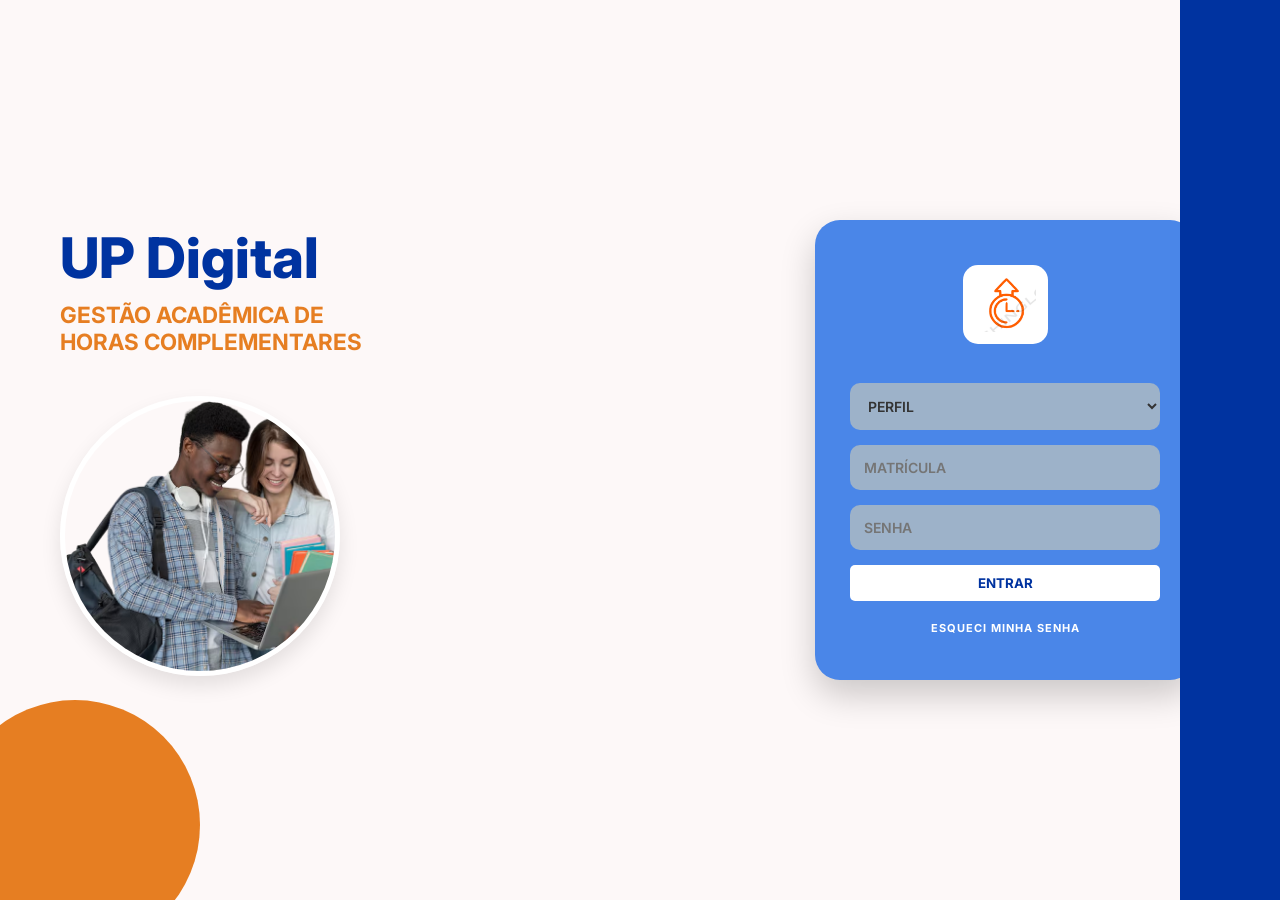
<file: html/index.html>
<!DOCTYPE html>
<html lang="pt-br">
<head>
    <meta charset="UTF-8">
    <meta name="viewport" content="width=device-width, initial-scale=1.0">
    <title>UP Digital - Login</title>
    <link rel="stylesheet" href="../css/style.css">
    <link href="https://fonts.googleapis.com/css2?family=Inter:wght@400;700&display=swap" rel="stylesheet">
    <link rel="manifest" href="../js/manifest.json">
    <meta name="theme-color" content="#0033a0">
</head>
<body>
    <div class="login-container">
        
        <div class="branding-section">
            <h1 class="main-title">UP Digital</h1>
            <p class="sub-title">GESTÃO ACADÊMICA DE<br>HORAS COMPLEMENTARES</p>
            
            <div class="hero-visual">
                <div class="circle-frame">
                    <img src="../imagens/alunos.png" alt="Estudante">
                </div>
            </div>
        </div>

        <div class="form-section">
            <div class="login-card">
                <div class="card-header">
                    <img src="../imagens/logo2.png" alt="Logo UP Digital">
                </div>

                
                
               <form id="loginForm">
    <div class="input-group">
        <select class="pwa-input" id="tipoPerfil" required>
            <option value="" disabled selected>PERFIL</option>
            <option value="ADMINISTRADOR">ADMINISTRADOR</option>
            <option value="COORDENADOR">COORDENADOR</option>
            <option value="ALUNO">ALUNO</option>
        </select>
    </div>
    </form>

    <div class="input-group">
        <input type="text" placeholder="MATRÍCULA" required class="pwa-input">
    </div>

    <div class="input-group">
        <input type="password" placeholder="SENHA" required class="pwa-input">
    </div>

    <button type="button" id="btnEntrar" class="btn-pwa-entrar">ENTRAR</button>
    
    <a href="#" class="forgot-link">ESQUECI MINHA SENHA</a>
</form>

        </div>

        <div class="deco-circle-orange"></div>
        <div class="deco-bar-blue"></div>
    </div>

    <script src="../js/script.js"></script>

    
</body>
</html>
</file>
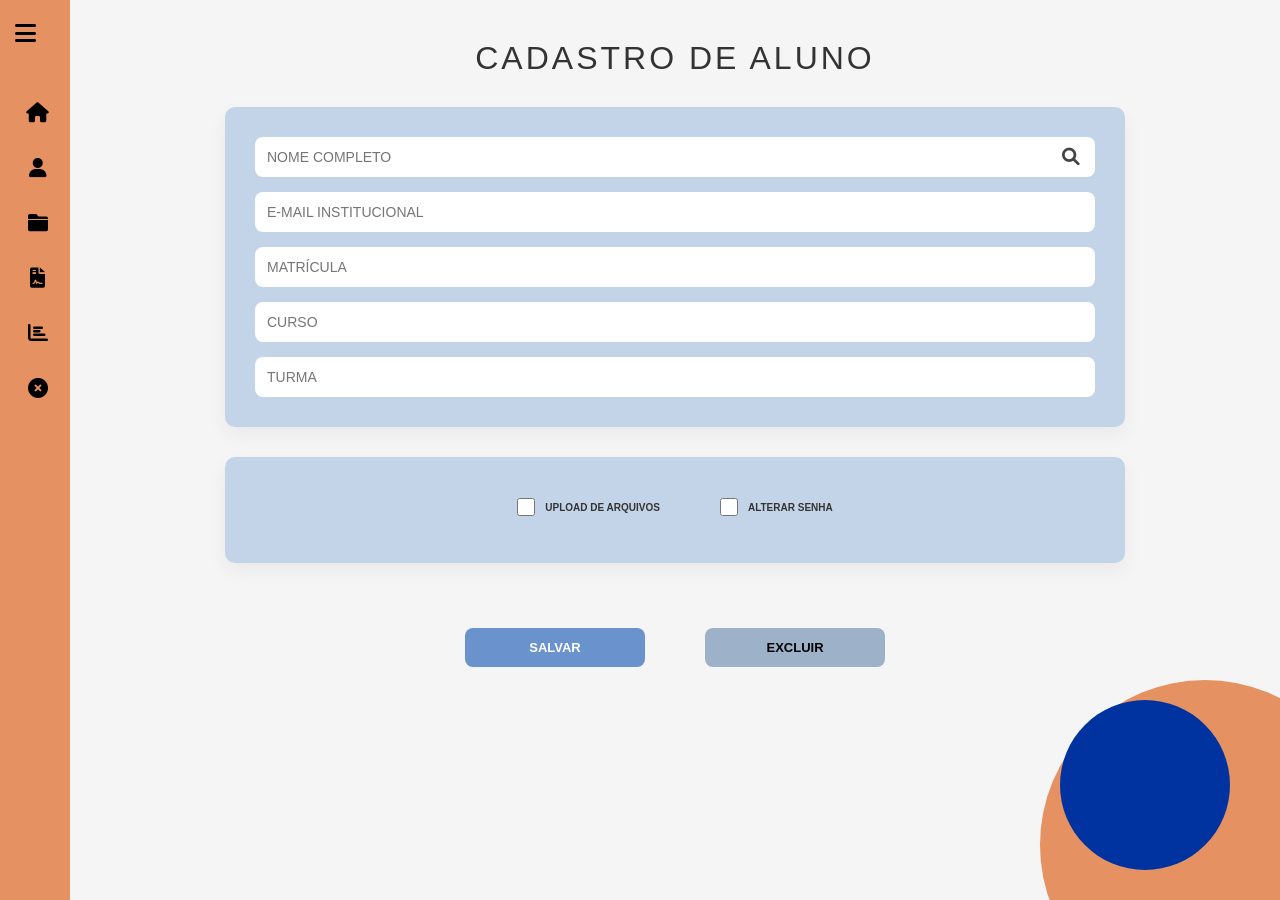
<file: html/cadastroaluno.html>
<!DOCTYPE html>
<html lang="pt-br">
<head>
    <meta charset="UTF-8">
    <meta name="viewport" content="width=device-width, initial-scale=1.0">
    <title>Cadastro de Aluno - UP Digital</title>
    <link rel="stylesheet" href="../css/cadastrodealuno.css">
    <link rel="stylesheet" href="https://cdnjs.cloudflare.com/ajax/libs/font-awesome/6.0.0/css/all.min.css">
</head>
<body>

    <div class="container">
        <aside class="sidebar" id="sidebar">
            <div class="menu-icon" id="menuBtn"><i class="fas fa-bars"></i></div>
            <nav>
                <ul>
                    <li id="btnInicio"><i class="fas fa-home"></i> <span>INÍCIO</span></li>
                    <li id="btnConta"><i class="fas fa-user"></i> <span>CONTA</span></li>
                    <li id="btnArquivos"><i class="fas fa-folder"></i> <span>ARQUIVOS</span></li>
                    <li id="btnRegras"><i class="fas fa-file-contract"></i> <span>REGRAS</span></li>
                    <li id="btnDashboard"><i class="fas fa-chart-bar"></i> <span>DASHBOARD</span></li>
                    <li class="logout" id="btnLogout">
                        <i class="fas fa-times-circle"></i> <span>SAIR</span>
                    </li>
                </ul>
            </nav>
        </aside>

        <main class="main-content">
            <h1>CADASTRO DE ALUNO</h1>

            <section class="form-container-azul">
                <div class="coord-form">
                    <div class="input-search full-width">
                        <input type="text" id="searchInput" placeholder="NOME COMPLETO">
                        <i class="fas fa-search" id="searchIcon" style="cursor: pointer;"></i>
                    </div>
                    <div class="input-group full-width">
                        <input type="email" placeholder="E-MAIL INSTITUCIONAL">
                    </div>
                    <div class="input-group full-width">
                        <input type="text" placeholder="MATRÍCULA">
                    </div>
                    <div class="input-group full-width">
                        <input type="text" placeholder="CURSO">
                    </div>
                    <div class="input-group full-width">
                        <input type="text" placeholder="TURMA">
                    </div>
                </div>
            </section>

            <section class="permissions-container">
                <div class="checkbox-group-aluno">
                    <label class="check-item">
                        <input type="checkbox"> <span>UPLOAD DE ARQUIVOS</span>
                    </label>
                    <label class="check-item">
                        <input type="checkbox"> <span>ALTERAR SENHA</span>
                    </label>
                </div>
            </section>

            <div class="action-buttons-footer">
                <button class="btn-footer blue">SALVAR</button>
                <button class="btn-footer gray">EXCLUIR</button>
            </div>

            <div class="circle-orange"></div>
            <div class="circle-blue"></div>
        </main>
    </div>

    <script src="../js/script.js"></script>
</body>
</html>
</file>
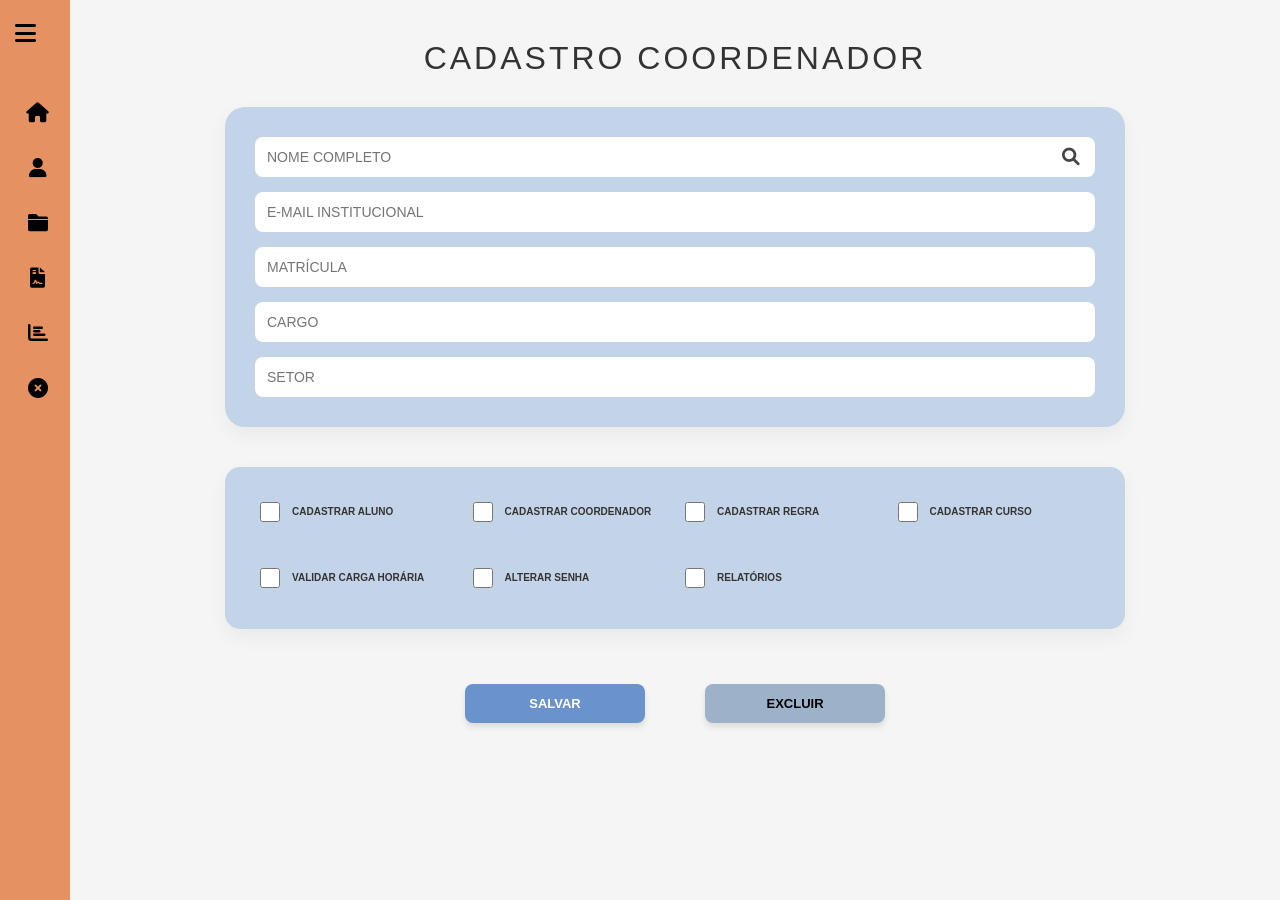
<file: html/cadastrocoordenador.html>
<!DOCTYPE html>
<html lang="pt-br">
<head>
    <meta charset="UTF-8">
    <meta name="viewport" content="width=device-width, initial-scale=1.0">
    <title>Cadastro Coordenador - UP Digital</title>
    <link rel="stylesheet" href="../css/cadastrocoordenador.css">
    <link rel="stylesheet" href="https://cdnjs.cloudflare.com/ajax/libs/font-awesome/6.0.0/css/all.min.css">
</head>
<body>

    <div class="container">
        <aside class="sidebar" id="sidebar">
            <div class="menu-icon" id="menuBtn"><i class="fas fa-bars"></i></div>
            <nav>
                <ul>
                    <li id="btnInicio"><i class="fas fa-home"></i> <span>INÍCIO</span></li>
                    <li id="btnConta"><i class="fas fa-user"></i> <span>CONTA</span></li>
                    <li id="btnArquivos"><i class="fas fa-folder"></i> <span>ARQUIVOS</span></li>
                    <li id="btnRegras"><i class="fas fa-file-contract"></i> <span>REGRAS</span></li>
                    <li id="btnDashboard"><i class="fas fa-chart-bar"></i> <span>DASHBOARD</span></li>
                    <li class="logout" id="btnLogout">
                        <i class="fas fa-times-circle"></i> <span>SAIR</span>
                    </li>
                </ul>
            </nav>
        </aside>

        <main class="main-content">
            <h1>CADASTRO COORDENADOR</h1>

            <section class="form-container-azul">
                <form class="coord-form">
                    <div class="input-search full-width">
                        <input type="text" placeholder="NOME COMPLETO">
                        <i class="fas fa-search"></i>
                    </div>
                    <div class="input-group full-width">
                        <input type="email" placeholder="E-MAIL INSTITUCIONAL">
                    </div>
                    <div class="input-group full-width">
                        <input type="text" placeholder="MATRÍCULA">
                    </div>
                    <div class="input-group full-width">
                        <input type="text" placeholder="CARGO">
                    </div>
                    <div class="input-group full-width">
                        <input type="text" placeholder="SETOR">
                    </div>
                </form>
            </section>

            <section class="permissions-container">
                <div class="checkbox-group">
                    <label class="check-item">
                        <input type="checkbox"> <span>CADASTRAR ALUNO</span>
                    </label>
                    <label class="check-item">
                        <input type="checkbox"> <span>CADASTRAR COORDENADOR</span>
                    </label>
                    <label class="check-item">
                        <input type="checkbox"> <span>CADASTRAR REGRA</span>
                    </label>
                    <label class="check-item">
                        <input type="checkbox"> <span>CADASTRAR CURSO</span>
                    </label>
                    <label class="check-item">
                        <input type="checkbox"> <span>VALIDAR CARGA HORÁRIA</span>
                    </label>
                    <label class="check-item">
                        <input type="checkbox"> <span>ALTERAR SENHA</span>
                    </label>
                    <label class="check-item">
                        <input type="checkbox"> <span>RELATÓRIOS</span>
                    </label>
                </div>
            </section>

            <div class="action-buttons-footer">
                <button class="btn-footer blue">SALVAR</button>
                <button class="btn-footer gray">EXCLUIR</button>
            </div>

            <div class="circle-orange"></div>
            <div class="circle-blue"></div>
        </main>
    </div>

    <script src="../js/script.js"></script>
</body>
</html>
</file>
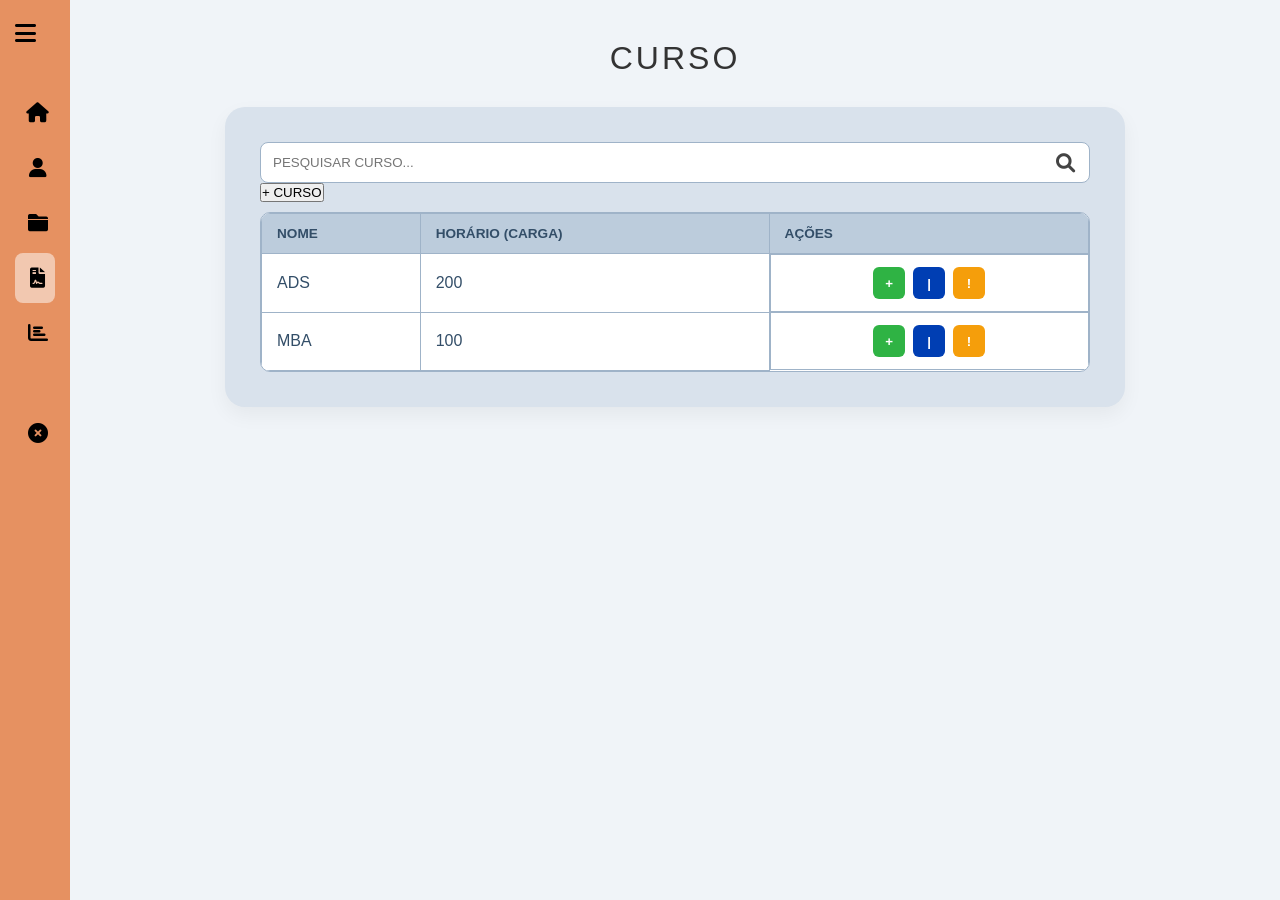
<file: html/cadastrocursoeregras.html>
<!DOCTYPE html>
<html lang="pt-br">
<head>
    <meta charset="UTF-8">
    <meta name="viewport" content="width=device-width, initial-scale=1.0">
    <title>Cadastro de Curso - UP Digital</title>
    <link rel="stylesheet" href="https://cdnjs.cloudflare.com/ajax/libs/font-awesome/6.0.0/css/all.min.css">
   
    <link rel="stylesheet" href="../css/cadastrocursoeregras.css">

    <style>
        
    </style>
</head>
<body>
    <div class="container">
        <aside class="sidebar" id="sidebar">
            <div class="menu-icon" id="menuBtn"><i class="fas fa-bars"></i></div>
            <nav>
                <ul>
                    <li id="btnInicio"><i class="fas fa-home"></i> <span>INÍCIO</span></li>
                    <li id="btnConta"><i class="fas fa-user"></i> <span>CONTA</span></li>
                    <li id="btnArquivos"><i class="fas fa-folder"></i> <span>ARQUIVOS</span></li>
                    <li id="btnRegras" class="active"><i class="fas fa-file-contract"></i> <span>REGRAS</span></li>
                    <li id="btnDashboard"><i class="fas fa-chart-bar"></i> <span>DASHBOARD</span></li>
                    <li class="logout" id="btnLogout">
                        <i class="fas fa-times-circle"></i> <span>SAIR</span>
                    </li>
                </ul>
            </nav>
        </aside>

        <main class="main-content">
            <h1>CURSO</h1>

            <section class="form-container-azul" id="containerPrincipal">
                <div class="search-header-excel">
                    <div class="input-search">
                        <input type="text" placeholder="PESQUISAR CURSO..." id="inputBusca">
                        <i class="fas fa-search"></i>
                    </div>
                    <button class="btn-novo-curso" onclick="abrirModalAcao('edit', 'Novo Curso')">+ CURSO</button>
                </div>

                <div class="tabela-excel-wrapper">
                    <table class="excel-grid">
                        <thead>
                            <tr>
                                <th>NOME</th>
                                <th>HORÁRIO (CARGA)</th>
                                <th>AÇÕES</th>
                            </tr>
                        </thead>
                        <tbody>
                            <tr>
                                <td>ADS</td>
                                <td>200</td>
                                <td class="actions-cell">
                                    <button class="btn-acao-quadrado green" title="Adicionar Regra" onclick="abrirModalAcao('add', 'ADS')">+</button>
                                    <button class="btn-acao-quadrado blue" title="Editar" onclick="abrirModalAcao('edit', 'ADS')">|</button>
                                    <button class="btn-acao-quadrado orange" title="Excluir" onclick="abrirModalAcao('delete', 'ADS')">!</button>
                                </td>
                            </tr>
                            <tr>
                                <td>MBA</td>
                                <td>100</td>
                                <td class="actions-cell">
                                    <button class="btn-acao-quadrado green" title="Adicionar Regra" onclick="abrirModalAcao('add', 'MBA')">+</button>
                                    <button class="btn-acao-quadrado blue" title="Editar" onclick="abrirModalAcao('edit', 'MBA')">|</button>
                                    <button class="btn-acao-quadrado orange" title="Excluir" onclick="abrirModalAcao('delete', 'MBA')">!</button>
                                </td>
                            </tr>
                        </tbody>
                    </table>
                </div>
            </section>
        </main>
    </div>

    <div id="modalAcao" class="modal-overlay">
        <div class="modal-content">
            <div class="modal-header">
                <h2 id="modalTitle">Título</h2>
                <span class="close-modal" onclick="fecharModal()">&times;</span>
            </div>
            <hr>
            <div id="modalBody" class="modal-body">
                </div>
        </div>
    </div>

    <script src="../js/script.js"></script>
    <script>
        function abrirModalAcao(tipo, curso) {
            const modal = document.getElementById('modalAcao');
            const title = document.getElementById('modalTitle');
            const body = document.getElementById('modalBody');
            
            if(!modal) return;

            // Define o display como flex para centralizar
            modal.style.display = 'flex';
            body.innerHTML = ''; 

            if (tipo === 'add') {
                title.innerText = `Regras - ${curso}`;
                body.innerHTML = `
                    <label>Tipo de Regra</label>
                    <select id="tipoRegra">
                        <option value="complementar">Carga Horária Complementar</option>
                        <option value="workshop">Workshop</option>
                        <option value="palestra">Palestra</option>
                        <option value="monitoria">Monitoria</option>
                        <option value="estagio">Estágio</option>
                    </select>
                    <label>Horas Sugeridas</label>
                    <input type="number" id="horasRegra" placeholder="Ex: 20">
                    <button class="btn-confirmar" style="background: #28a745;" onclick="fecharModal()">SALVAR REGRA</button>
                `;
            } else if (tipo === 'edit') {
                title.innerText = `Editar: ${curso}`;
                body.innerHTML = `
                    <label>Nome do Curso</label>
                    <input type="text" value="${curso === 'Novo Curso' ? '' : curso}">
                    <label>Carga Horária</label>
                    <input type="number" placeholder="Total de horas">
                    <button class="btn-confirmar" style="background: #007bff;" onclick="fecharModal()">ATUALIZAR</button>
                `;
            } else if (tipo === 'delete') {
                title.innerText = 'Confirmar Exclusão';
                body.innerHTML = `
                    <p style="margin-top:15px;">Deseja realmente excluir o curso <strong>${curso}</strong>?</p>
                    <button class="btn-confirmar" style="background: #ff8c00;" onclick="fecharModal()">SIM, EXCLUIR</button>
                `;
            }
        }

        function fecharModal() {
            document.getElementById('modalAcao').style.display = 'none';
        }

        // Fecha o modal ao clicar na área escura (overlay)
        window.onclick = function(event) {
            const modal = document.getElementById('modalAcao');
            if (event.target == modal) {
                fecharModal();
            }
        }
    </script>
</body>
</html>
</file>
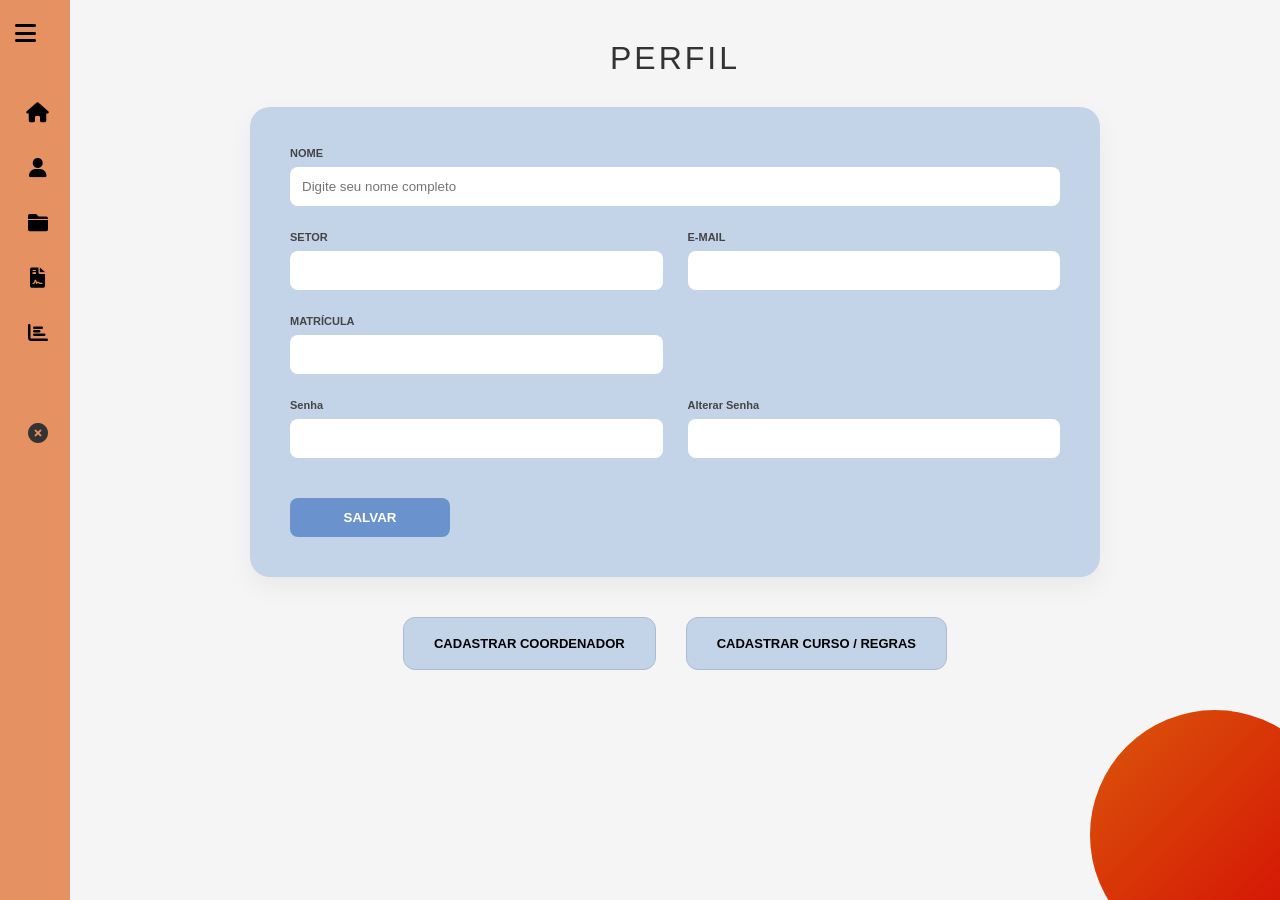
<file: html/perfiladm.html>
<!DOCTYPE html>
<html lang="pt-br">
<head>
    <meta charset="UTF-8">
    <meta name="viewport" content="width=device-width, initial-scale=1.0">
    <title>Perfil ADM - UP Digital</title>
    <link rel="stylesheet" href="../css/perfiladm.css">
    <link rel="stylesheet" href="https://cdnjs.cloudflare.com/ajax/libs/font-awesome/6.0.0/css/all.min.css">
</head>
<body>

    <div class="container">
        <aside class="sidebar" id="sidebar">
            <div class="menu-icon" id="menuBtn">
                <i class="fas fa-bars"></i>
            </div>
            <nav>
                <ul>
                    <li id="btnInicio"><i class="fas fa-home"></i> <span>INÍCIO</span></li>
                    <li id="btnConta"><i class="fas fa-user"></i> <span>CONTA</span></li>
                    <li id="btnArquivos"><i class="fas fa-folder"></i> <span>ARQUIVOS</span></li>
                    <li id="btnRegras"><i class="fas fa-file-contract"></i> <span>REGRAS</span></li>
                    <li id="btnDashboard"><i class="fas fa-chart-bar"></i> <span>DASHBOARD</span></li>
                    <li class="logout" id="btnLogout">
                        <i class="fas fa-times-circle"></i> <span>SAIR</span>
                    </li>
                </ul>   
            </nav>
        </aside>

        <main class="main-content">
            <h1>PERFIL</h1>

            <section class="profile-card">
                <form class="profile-form">
                    <div class="input-group full-width">
                        <label>NOME</label>
                        <input type="text" placeholder="Digite seu nome completo">
                    </div>

                    <div class="input-group">
                        <label>SETOR</label>
                        <input type="text">
                    </div>

                    <div class="input-group">
                        <label>E-MAIL</label>
                        <input type="email">
                    </div>

                    <div class="input-group">
                        <label>MATRÍCULA</label>
                        <input type="text">
                    </div>

                    <div class="input-group">
                        </div>

                    <div class="input-group">
                        <label>Senha</label>
                        <input type="password">
                    </div>

                    <div class="input-group">
                        <label>Alterar Senha</label>
                        <input type="password">
                    </div>

                    <button type="submit" class="btn-save">SALVAR</button>
                </form>
            </section>

            <div class="action-buttons">
    <a href="../html/cadastrocoordenador.html" style="text-decoration: none;">
        <button class="btn-outline">CADASTRAR COORDENADOR</button>
    </a>

    <a href="../html/cadastrocursoeregras.html" style="text-decoration: none;">
        <button class="btn-outline">CADASTRAR CURSO / REGRAS</button>
    </a>
</div>
            
            <div class="decoration-circle"></div>
            <div class="decoration-circle2"></div>
        </main>
    </div>

    <script src="../js/script.js"></script>
</body>
</html>
</file>
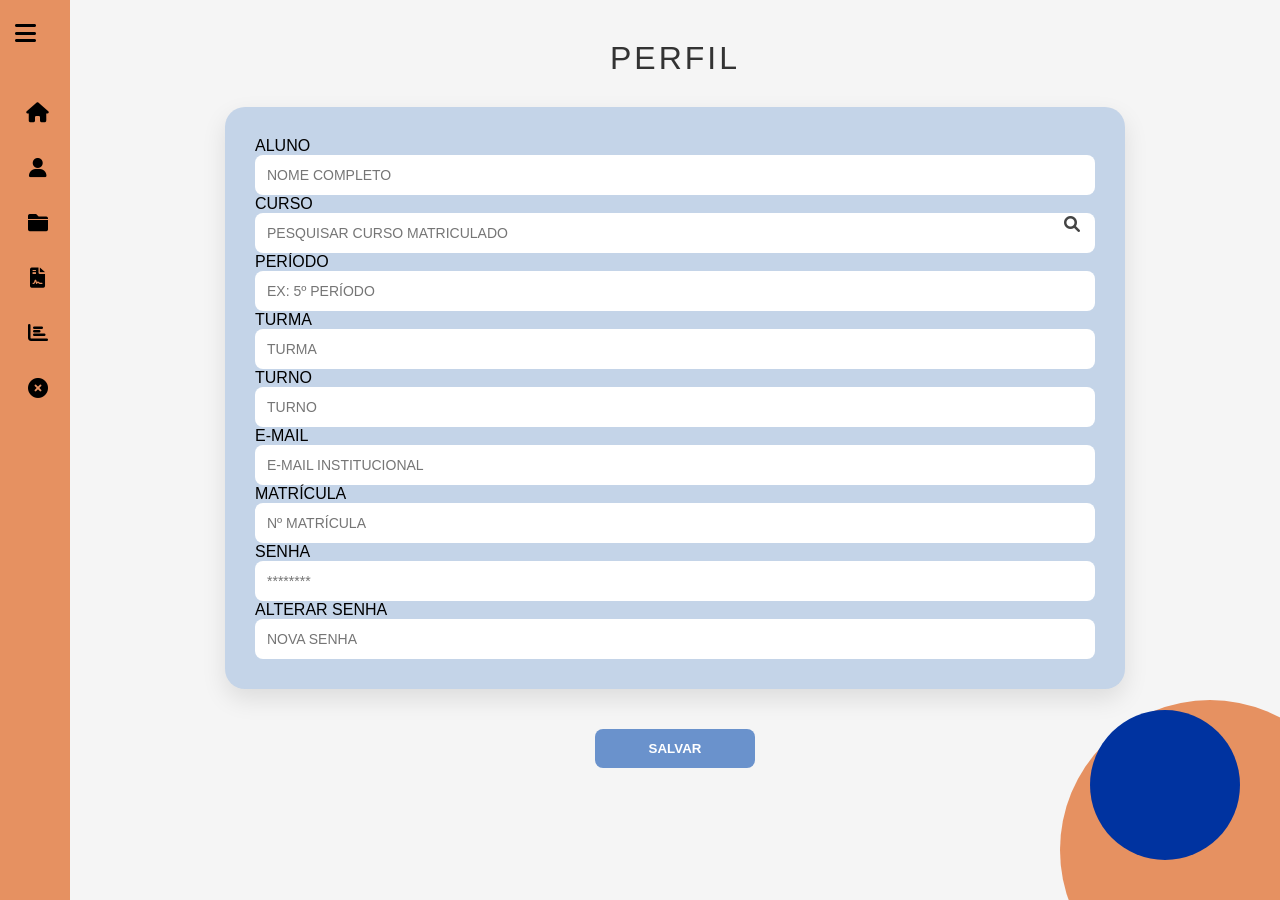
<file: html/perfilaluno.html>
<!DOCTYPE html>
<html lang="pt-br">
<head>
    <meta charset="UTF-8">
    <meta name="viewport" content="width=device-width, initial-scale=1.0">
    <title>Perfil - UP Digital</title>
    <link rel="stylesheet" href="../css/perfilaluno.css">
    <link rel="stylesheet" href="https://cdnjs.cloudflare.com/ajax/libs/font-awesome/6.0.0/css/all.min.css">
</head>
<body>

    <div class="container">
        <aside class="sidebar" id="sidebar">
            <div class="menu-icon" id="menuBtn">
                <i class="fas fa-bars"></i>
            </div>
            <nav>
                <ul>
                    <li id="btnInicio"><i class="fas fa-home"></i> <span>INÍCIO</span></li>
                    <li id="btnConta"><i class="fas fa-user"></i> <span>CONTA</span></li>
                    <li id="btnArquivos"><i class="fas fa-folder"></i> <span>ARQUIVOS</span></li>
                    <li id="btnRegras"><i class="fas fa-file-contract"></i> <span>REGRAS</span></li>
                    <li id="btnDashboard"><i class="fas fa-chart-bar"></i> <span>DASHBOARD</span></li>
                    <li class="logout" id="btnLogout">
                        <i class="fas fa-times-circle"></i> <span>SAIR</span>
                    </li>
                </ul>   
            </nav>
        </aside>

        <main class="main-content">
            <h1>PERFIL</h1>

            <section class="profile-card">
                <div class="profile-form">
                    <div class="input-group full-width">
                        <label>ALUNO</label>
                        <input type="text" placeholder="NOME COMPLETO">
                    </div>

                    <div class="input-search">
                        <label>CURSO</label>
                        <input type="text" id="inputBuscaCurso" placeholder="PESQUISAR CURSO MATRICULADO">
                        <i class="fas fa-search" id="lupaBusca" title="Clique para buscar"></i>
                    </div>

                    <div class="input-group">
                        <label>PERÍODO</label>
                        <input type="text" placeholder="EX: 5º PERÍODO">
                    </div>

                    <div class="input-group">
                        <label>TURMA</label>
                        <input type="text" placeholder="TURMA">
                    </div>

                    <div class="input-group">
                        <label>TURNO</label>
                        <input type="text" placeholder="TURNO">
                    </div>

                    <div class="input-group">
                        <label>E-MAIL</label>
                        <input type="email" placeholder="E-MAIL INSTITUCIONAL">
                    </div>

                    <div class="input-group">
                        <label>MATRÍCULA</label>
                        <input type="text" placeholder="Nº MATRÍCULA">
                    </div>

                    <div class="input-group">
                        <label>SENHA</label>
                        <input type="password" placeholder="********">
                    </div>

                    <div class="input-group">
                        <label>ALTERAR SENHA</label>
                        <input type="password" placeholder="NOVA SENHA">
                    </div>
                </div>
            </section>

           
            <div class="action-buttons-footer">
                <button class="btn-footer blue" id="btnSalvar">SALVAR</button>
                
            </div>

            <div class="circle-orange"></div>
            <div class="circle-blue"></div>
        </main>
    </div>

    <script src="../js/script.js"></script>
</body>
</html>
</file>
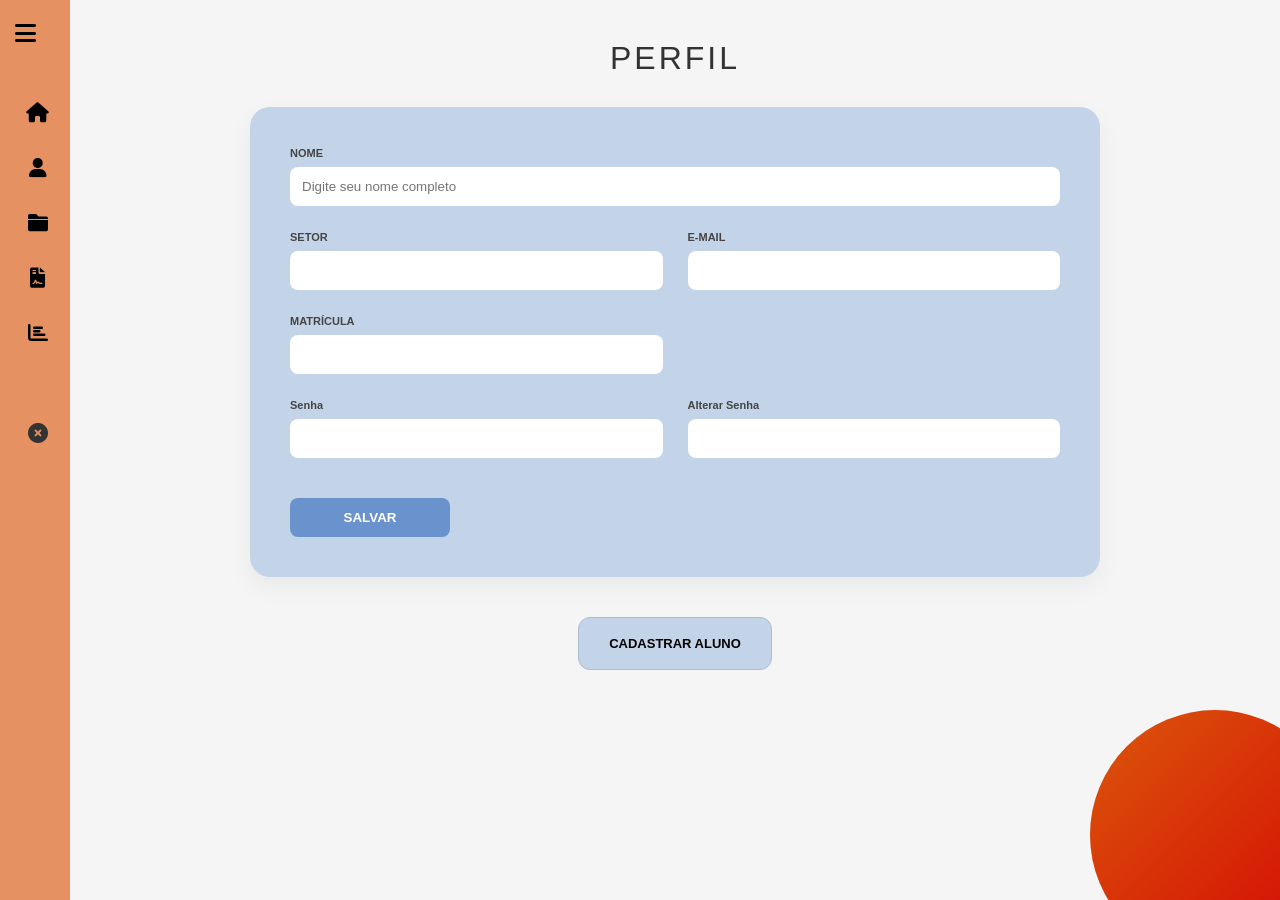
<file: html/perfilcoordenador.html>
<!DOCTYPE html>
<html lang="pt-br">
<head>
    <meta charset="UTF-8">
    <meta name="viewport" content="width=device-width, initial-scale=1.0">
    <title>Perfil Coordenador - UP Digital</title>
    <link rel="stylesheet" href="../css/perfilcoordenador.css">
    <link rel="stylesheet" href="https://cdnjs.cloudflare.com/ajax/libs/font-awesome/6.0.0/css/all.min.css">
</head>
<body>

    <div class="container">
        <aside class="sidebar" id="sidebar">
            <div class="menu-icon" id="menuBtn">
                <i class="fas fa-bars"></i>
            </div>
            <nav>
                <ul>
                    <li id="btnInicio"><i class="fas fa-home"></i> <span>INÍCIO</span></li>
                    <li id="btnConta"><i class="fas fa-user"></i> <span>CONTA</span></li>
                    <li id="btnArquivos"><i class="fas fa-folder"></i> <span>ARQUIVOS</span></li>
                    <li id="btnRegras"><i class="fas fa-file-contract"></i> <span>REGRAS</span></li>
                    <li id="btnDashboard"><i class="fas fa-chart-bar"></i> <span>DASHBOARD</span></li>
                    <li class="logout" id="btnLogout">
                <i class="fas fa-times-circle"></i> <span>SAIR</span>
            </li>
                </ul>
            </nav>
        </aside>

        <main class="main-content">
            <h1>PERFIL</h1>

            <section class="profile-card">
                <form class="profile-form">
                    <div class="input-group full-width">
                        <label>NOME</label>
                        <input type="text" placeholder="Digite seu nome completo">
                    </div>

                    <div class="input-group">
                        <label>SETOR</label>
                        <input type="text">
                    </div>

                    <div class="input-group">
                        <label>E-MAIL</label>
                        <input type="email">
                    </div>

                    <div class="input-group">
                        <label>MATRÍCULA</label>
                        <input type="text">
                    </div>

                    <div class="input-group">
                        </div>

                    <div class="input-group">
                        <label>Senha</label>
                        <input type="password">
                    </div>

                    <div class="input-group">
                        <label>Alterar Senha</label>
                        <input type="password">
                    </div>

                    <button type="submit" class="btn-save">SALVAR</button>
                </form>
            </section>

            <div class="action-buttons">
    <a href="../html/cadastroaluno.html" style="text-decoration: none;">
        <button class="btn-outline">CADASTRAR ALUNO</button>
    </a>

    
</div>
            
            <div class="decoration-circle"></div>
            <div class="decoration-circle2"></div>
        </main>
    </div>

    <script src="../js/script.js"></script>
</body>
</html>
</file>
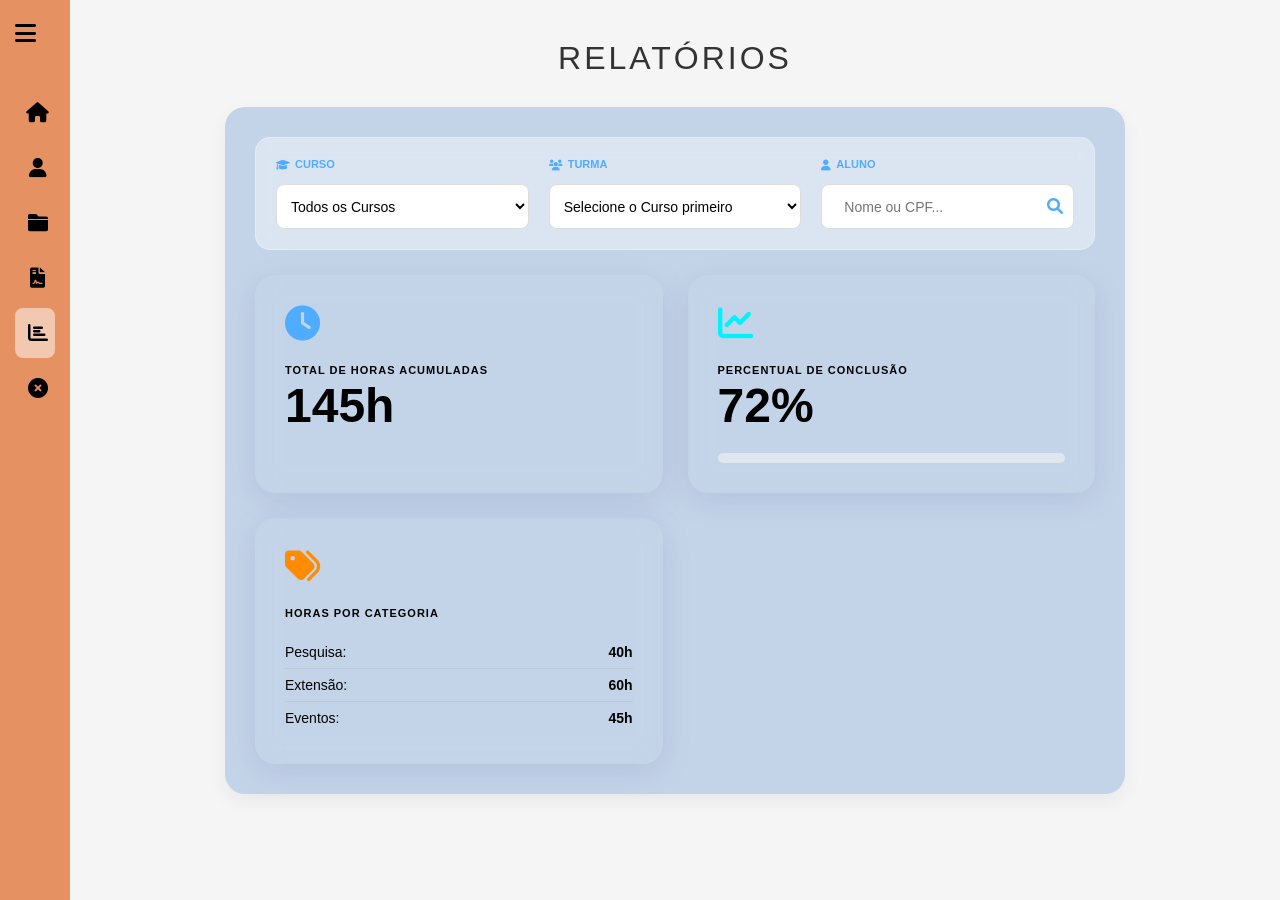
<file: html/relatorioadm.html>
<!DOCTYPE html>
<html lang="pt-br">
<head>
    <meta charset="UTF-8">
    <meta name="viewport" content="width=device-width, initial-scale=1.0">
    <title>Relatórios - UP Digital</title>
    <link rel="stylesheet" href="../css/relatorioaluno.css">
    <link href="https://fonts.googleapis.com/css2?family=Inter:wght@400;700&display=swap" rel="stylesheet">
    <link rel="stylesheet" href="https://cdnjs.cloudflare.com/ajax/libs/font-awesome/6.0.0/css/all.min.css">
</head>
<body>
    <div class="container">
        <aside class="sidebar" id="sidebar">
            <div class="menu-icon" id="menuBtn">
                <i class="fas fa-bars"></i>
            </div>
            <nav>
                <ul>
                    <li id="btnInicio"><i class="fas fa-home"></i> <span>INÍCIO</span></li>
                    <li id="btnConta"><i class="fas fa-user"></i> <span>CONTA</span></li>
                    <li id="btnArquivos"><i class="fas fa-folder"></i> <span>ARQUIVOS</span></li>
                    <li id="btnRegras"><i class="fas fa-file-contract"></i> <span>REGRAS</span></li>
                    <li id="btnDashboard" class="active"><i class="fas fa-chart-bar"></i> <span>DASHBOARD</span></li>
                    <li class="logout" id="btnLogout">
                        <i class="fas fa-times-circle"></i> <span>SAIR</span>
                    </li>
                </ul>
            </nav>
        </aside>

        <main class="main-content">
            <header class="header-section">
                <h1>RELATÓRIOS</h1>
            </header>

            <section class="form-container-azul">
               
                <section class="dashboard-container">
   <div class="relatorios-header-premium">
    <div class="filter-row">
        <div class="filter-item">
            <label><i class="fas fa-graduation-cap"></i> CURSO</label>
            <select id="selectCurso">
                <option value="">Todos os Cursos</option>
                <option value="ads">Análise e Des. de Sistemas</option>
                <option value="mba">MBA em Gestão Agil</option>
            </select>
        </div>

        <div class="filter-item">
            <label><i class="fas fa-users"></i> TURMA</label>
            <select id="selectTurma">
                <option value="">Selecione o Curso primeiro</option>
            </select>
        </div>

        <div class="filter-item search-flex">
            <label><i class="fas fa-user"></i> ALUNO</label>
            <div class="search-wrapper">
                <input type="text" placeholder="Nome ou CPF..." id="buscaAluno">
                <button class="btn-search-icon"><i class="fas fa-search"></i></button>
            </div>
        </div>
    </div>
</div>

    <div class="dash-grid">
        <div class="dash-card">
            <i class="fas fa-clock icon-blue"></i>
            <div class="dash-info">
                <span class="dash-label">TOTAL DE HORAS ACUMULADAS</span>
                <h2 id="totalHoras">145h</h2>
            </div>
        </div>

        <div class="dash-card">
            <i class="fas fa-chart-line icon-green"></i>
            <div class="dash-info">
                <span class="dash-label">PERCENTUAL DE CONCLUSÃO</span>
                <h2 id="percentualConclusao">72%</h2>
            </div>
            <div class="progress-bar">
                <div class="progress-fill" style="width: 72%;"></div>
            </div>
        </div>

        <div class="dash-card">
            <i class="fas fa-tags icon-orange"></i>
            <div class="dash-info">
                <span class="dash-label">HORAS POR CATEGORIA</span>
                <ul class="categoria-lista">
                    <li><span>Pesquisa:</span> <strong>40h</strong></li>
                    <li><span>Extensão:</span> <strong>60h</strong></li>
                    <li><span>Eventos:</span> <strong>45h</strong></li>
                </ul>
            </div>
        </div>
    </div>
</section>

        <div class="deco-circle-orange-bottom"></div>
        <div class="deco-circle-blue-bottom"></div>
    </div>

    <script src="../js/script.js"></script>
</body>
</html>
</file>
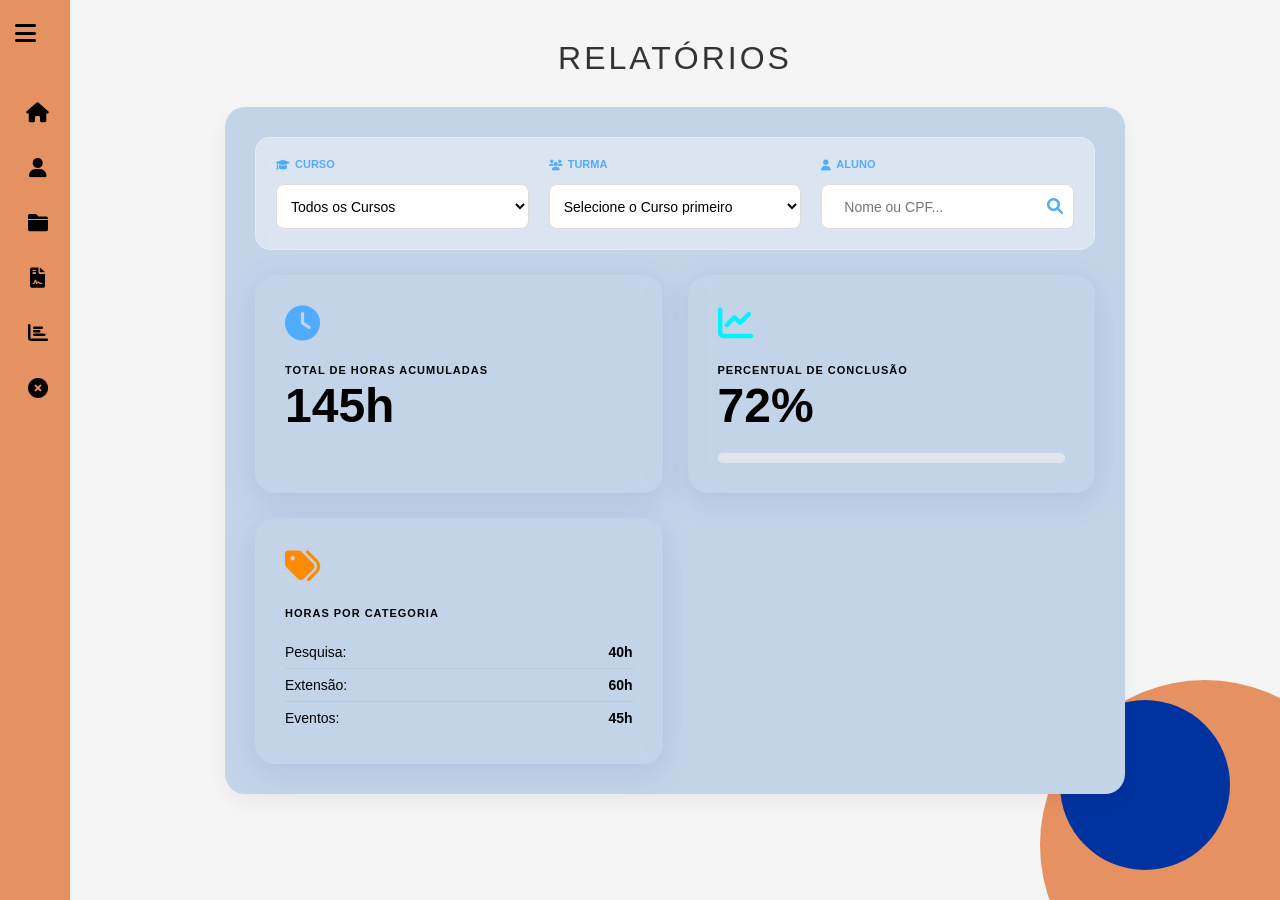
<file: html/relatorioaluno.html>
<!DOCTYPE html>
<html lang="pt-br">
<head>
    <meta charset="UTF-8">
    <meta name="viewport" content="width=device-width, initial-scale=1.0">
    <title>Relatórios - UP Digital</title>
    <link rel="stylesheet" href="../css/relatorioaluno.css">
    <link rel="stylesheet" href="https://cdnjs.cloudflare.com/ajax/libs/font-awesome/6.0.0/css/all.min.css">
</head>
<body>

    <div class="container">
        <aside class="sidebar" id="sidebar">
            <div class="menu-icon" id="menuBtn"><i class="fas fa-bars"></i></div>
            <nav>
               <ul>
                    <li id="btnInicio"><i class="fas fa-home"></i> <span>INÍCIO</span></li>
                    <li id="btnConta"><i class="fas fa-user"></i> <span>CONTA</span></li>
                    <li id="btnArquivos"><i class="fas fa-folder"></i> <span>ARQUIVOS</span></li>
                    <li id="btnRegras"><i class="fas fa-file-contract"></i> <span>REGRAS</span></li>
                    <li id="btnDashboard"><i class="fas fa-chart-bar"></i> <span>DASHBOARD</span></li>
                    <li class="logout" id="btnLogout">
                        <i class="fas fa-times-circle"></i> <span>SAIR</span>
                    </li>
                </ul>
            </nav>
        </aside>

        <main class="main-content">
            <h1>RELATÓRIOS</h1>

            <section class="form-container-azul">
               
                <section class="dashboard-container">
   <div class="relatorios-header-premium">
    <div class="filter-row">
        <div class="filter-item">
            <label><i class="fas fa-graduation-cap"></i> CURSO</label>
            <select id="selectCurso">
                <option value="">Todos os Cursos</option>
                <option value="ads">Análise e Des. de Sistemas</option>
                <option value="mba">MBA em Gestão Agil</option>
            </select>
        </div>

        <div class="filter-item">
            <label><i class="fas fa-users"></i> TURMA</label>
            <select id="selectTurma">
                <option value="">Selecione o Curso primeiro</option>
            </select>
        </div>

        <div class="filter-item search-flex">
            <label><i class="fas fa-user"></i> ALUNO</label>
            <div class="search-wrapper">
                <input type="text" placeholder="Nome ou CPF..." id="buscaAluno">
                <button class="btn-search-icon"><i class="fas fa-search"></i></button>
            </div>
        </div>
    </div>
</div>

    <div class="dash-grid">
        <div class="dash-card">
            <i class="fas fa-clock icon-blue"></i>
            <div class="dash-info">
                <span class="dash-label">TOTAL DE HORAS ACUMULADAS</span>
                <h2 id="totalHoras">145h</h2>
            </div>
        </div>

        <div class="dash-card">
            <i class="fas fa-chart-line icon-green"></i>
            <div class="dash-info">
                <span class="dash-label">PERCENTUAL DE CONCLUSÃO</span>
                <h2 id="percentualConclusao">72%</h2>
            </div>
            <div class="progress-bar">
                <div class="progress-fill" style="width: 72%;"></div>
            </div>
        </div>

        <div class="dash-card">
            <i class="fas fa-tags icon-orange"></i>
            <div class="dash-info">
                <span class="dash-label">HORAS POR CATEGORIA</span>
                <ul class="categoria-lista">
                    <li><span>Pesquisa:</span> <strong>40h</strong></li>
                    <li><span>Extensão:</span> <strong>60h</strong></li>
                    <li><span>Eventos:</span> <strong>45h</strong></li>
                </ul>
            </div>
        </div>
    </div>
</section>
            </section>

            <div class="circle-orange"></div>
            <div class="circle-blue"></div>
        </main>
    </div>

    <script src="../js/script.js"></script>
</body>
</html>
</file>
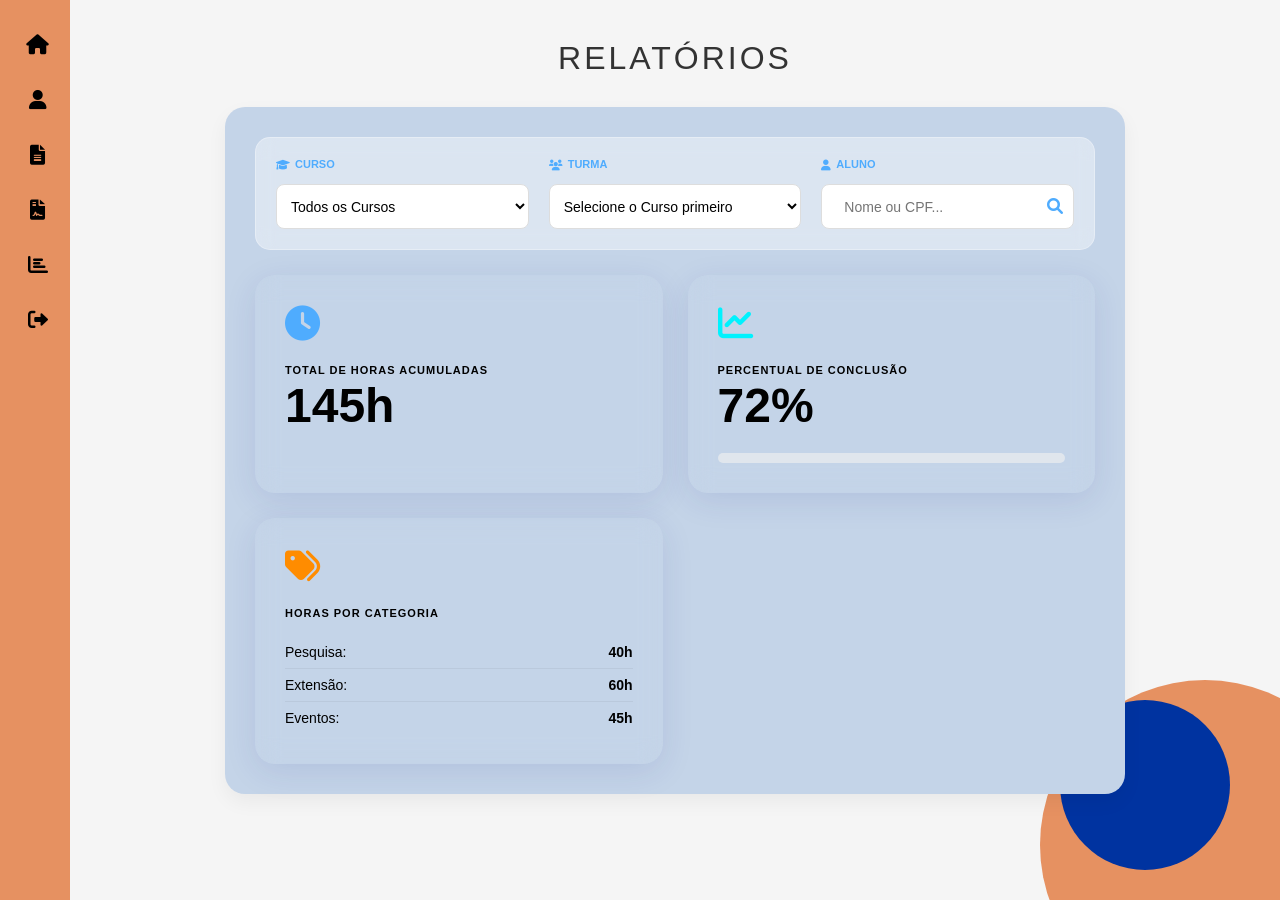
<file: html/relatoriocoordenadoreadm.html>
<!DOCTYPE html>
<html lang="pt-br">
<head>
    <meta charset="UTF-8">
    <meta name="viewport" content="width=device-width, initial-scale=1.0">
    <title>Relatórios - UP Digital</title>
    <link rel="stylesheet" href="../css/relatorioaluno.css">
    <link rel="stylesheet" href="https://cdnjs.cloudflare.com/ajax/libs/font-awesome/6.0.0/css/all.min.css">
</head>
<body>

    <div class="container">
        <aside class="sidebar" id="sidebar">
    <nav>
        <ul>
            <li id="btnInicio"><i class="fas fa-home"></i> <span>INÍCIO</span></li>
            <li id="btnConta"><i class="fas fa-user"></i> <span>PERFIL</span></li>
            <li id="btnArquivos"><i class="fas fa-file-alt"></i> <span>AVALIAÇÃO/UPLOAD</span></li>
            <li id="btnRegras"><i class="fas fa-file-contract"></i> <span>REGRAS</span></li>
            <li id="btnDashboard"><i class="fas fa-chart-bar"></i> <span>RELATÓRIOS</span></li>
            <li id="btnLogout"><i class="fas fa-sign-out-alt"></i> <span>SAIR</span></li>
        </ul>
    </nav>
</aside>
        <main class="main-content">
            <h1>RELATÓRIOS</h1>

            <section class="form-container-azul">
               
                <section class="dashboard-container">
   <div class="relatorios-header-premium">
    <div class="filter-row">
        <div class="filter-item">
            <label><i class="fas fa-graduation-cap"></i> CURSO</label>
            <select id="selectCurso">
                <option value="">Todos os Cursos</option>
                <option value="ads">Análise e Des. de Sistemas</option>
                <option value="mba">MBA em Gestão Agil</option>
            </select>
        </div>

        <div class="filter-item">
            <label><i class="fas fa-users"></i> TURMA</label>
            <select id="selectTurma">
                <option value="">Selecione o Curso primeiro</option>
            </select>
        </div>

        <div class="filter-item search-flex">
            <label><i class="fas fa-user"></i> ALUNO</label>
            <div class="search-wrapper">
                <input type="text" placeholder="Nome ou CPF..." id="buscaAluno">
                <button class="btn-search-icon"><i class="fas fa-search"></i></button>
            </div>
        </div>
    </div>
</div>

    <div class="dash-grid">
        <div class="dash-card">
            <i class="fas fa-clock icon-blue"></i>
            <div class="dash-info">
                <span class="dash-label">TOTAL DE HORAS ACUMULADAS</span>
                <h2 id="totalHoras">145h</h2>
            </div>
        </div>

        <div class="dash-card">
            <i class="fas fa-chart-line icon-green"></i>
            <div class="dash-info">
                <span class="dash-label">PERCENTUAL DE CONCLUSÃO</span>
                <h2 id="percentualConclusao">72%</h2>
            </div>
            <div class="progress-bar">
                <div class="progress-fill" style="width: 72%;"></div>
            </div>
        </div>

        <div class="dash-card">
            <i class="fas fa-tags icon-orange"></i>
            <div class="dash-info">
                <span class="dash-label">HORAS POR CATEGORIA</span>
                <ul class="categoria-lista">
                    <li><span>Pesquisa:</span> <strong>40h</strong></li>
                    <li><span>Extensão:</span> <strong>60h</strong></li>
                    <li><span>Eventos:</span> <strong>45h</strong></li>
                </ul>
            </div>
        </div>
    </div>

            <div class="circle-orange"></div>
            <div class="circle-blue"></div>
        </main>
    </div>

    <script src="../js/script.js"></script>
</body>
</html>
</file>
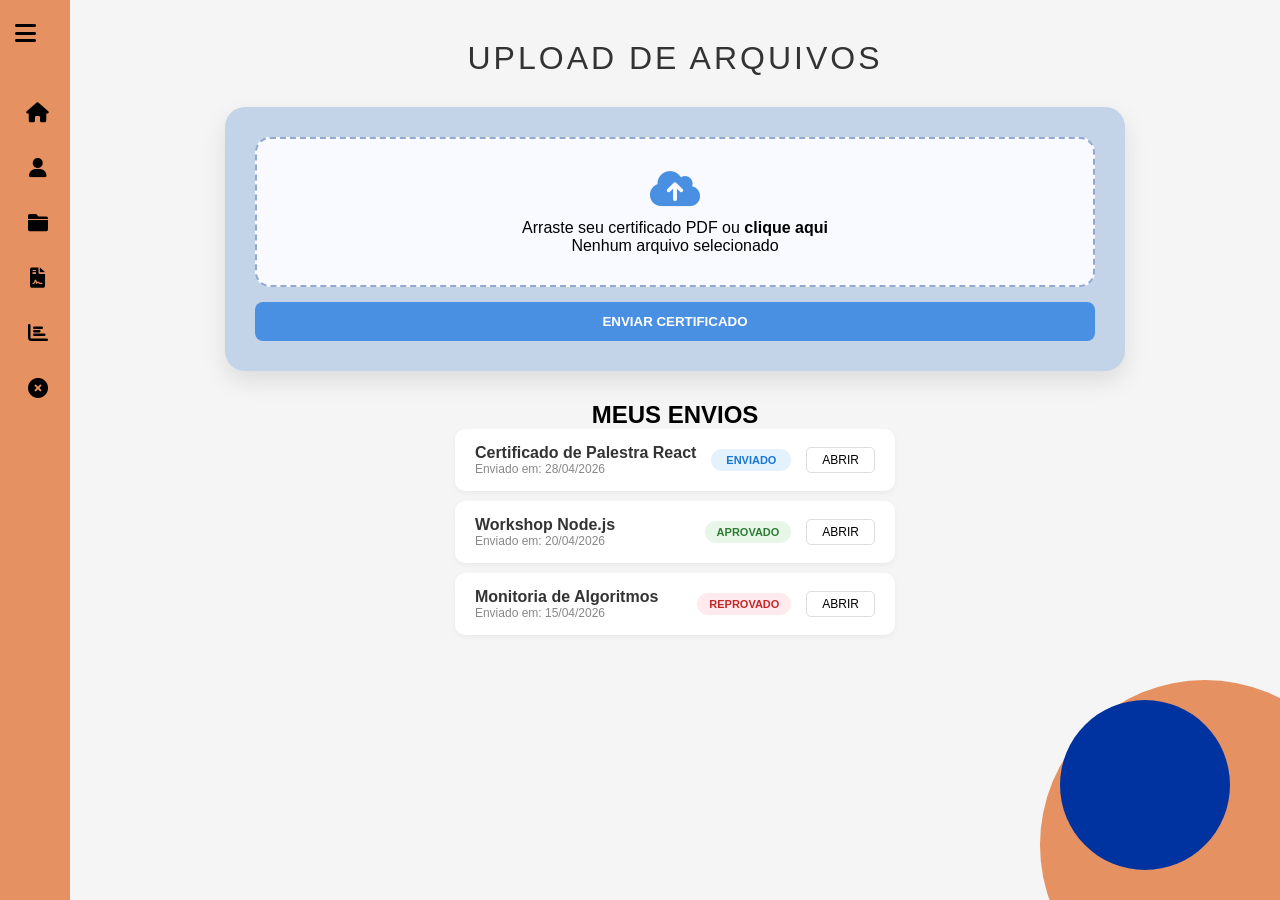
<file: html/uploadaluno.html>
<!DOCTYPE html>
<html lang="pt-br">
<head>
    <meta charset="UTF-8">
    <meta name="viewport" content="width=device-width, initial-scale=1.0">
    <title>Upload de Arquivos - UP Digital</title>
    <link rel="stylesheet" href="../css/uploadaluno.css">
    <link rel="stylesheet" href="https://cdnjs.cloudflare.com/ajax/libs/font-awesome/6.0.0/css/all.min.css">
</head>
<body>

    <div class="container">
        <aside class="sidebar" id="sidebar">
            <div class="menu-icon" id="menuBtn"><i class="fas fa-bars"></i></div>
            <nav>
                <ul>
                    <li id="btnInicio"><i class="fas fa-home"></i> <span>INÍCIO</span></li>
                    <li id="btnConta"><i class="fas fa-user"></i> <span>CONTA</span></li>
                    <li id="btnArquivos"><i class="fas fa-folder"></i> <span>ARQUIVOS</span></li>
                    <li id="btnRegras"><i class="fas fa-file-contract"></i> <span>REGRAS</span></li>
                    <li id="btnDashboard"><i class="fas fa-chart-bar"></i> <span>DASHBOARD</span></li>
                    <li class="logout" id="btnLogout">
                        <i class="fas fa-times-circle"></i> <span>SAIR</span>
                    </li>
                </ul>
            </nav>
        </aside>

        <main class="main-content">
            <h1>UPLOAD DE ARQUIVOS</h1>

            <section class="form-container-azul">
    <div class="upload-area" id="dropZone">
        <input type="file" id="fileInput" hidden accept=".pdf">
        <i class="fas fa-cloud-upload-alt"></i>
        <p>Arraste seu certificado PDF ou <strong>clique aqui</strong></p>
        <span id="fileNameDisplay">Nenhum arquivo selecionado</span>
    </div>
    <button class="btn-enviar-simples" id="btnEnviar">ENVIAR CERTIFICADO</button>
</section>

<h2 class="titulo-secao">MEUS ENVIOS</h2>

<div class="lista-certificados">
    <div class="card-arquivo">
        <div class="info">
            <span class="nome-doc">Certificado de Palestra React</span>
            <span class="data-envio">Enviado em: 28/04/2026</span>
        </div>
        <div class="status-badge enviado">ENVIADO</div>
        <button class="btn-abrir">ABRIR</button>
    </div>

    <div class="card-arquivo">
        <div class="info">
            <span class="nome-doc">Workshop Node.js</span>
            <span class="data-envio">Enviado em: 20/04/2026</span>
        </div>
        <div class="status-badge aprovado">APROVADO</div>
        <button class="btn-abrir">ABRIR</button>
    </div>

    <div class="card-arquivo">
        <div class="info">
            <span class="nome-doc">Monitoria de Algoritmos</span>
            <span class="data-envio">Enviado em: 15/04/2026</span>
        </div>
        <div class="status-badge reprovado" title="Carga horária insuficiente">REPROVADO</div>
        <button class="btn-abrir">ABRIR</button>
    </div>
</div>

           

            <div class="circle-orange"></div>
            <div class="circle-blue"></div>
        </main>
    </div>

    <script src="../js/script.js"></script>
</body>
</html>
</file>
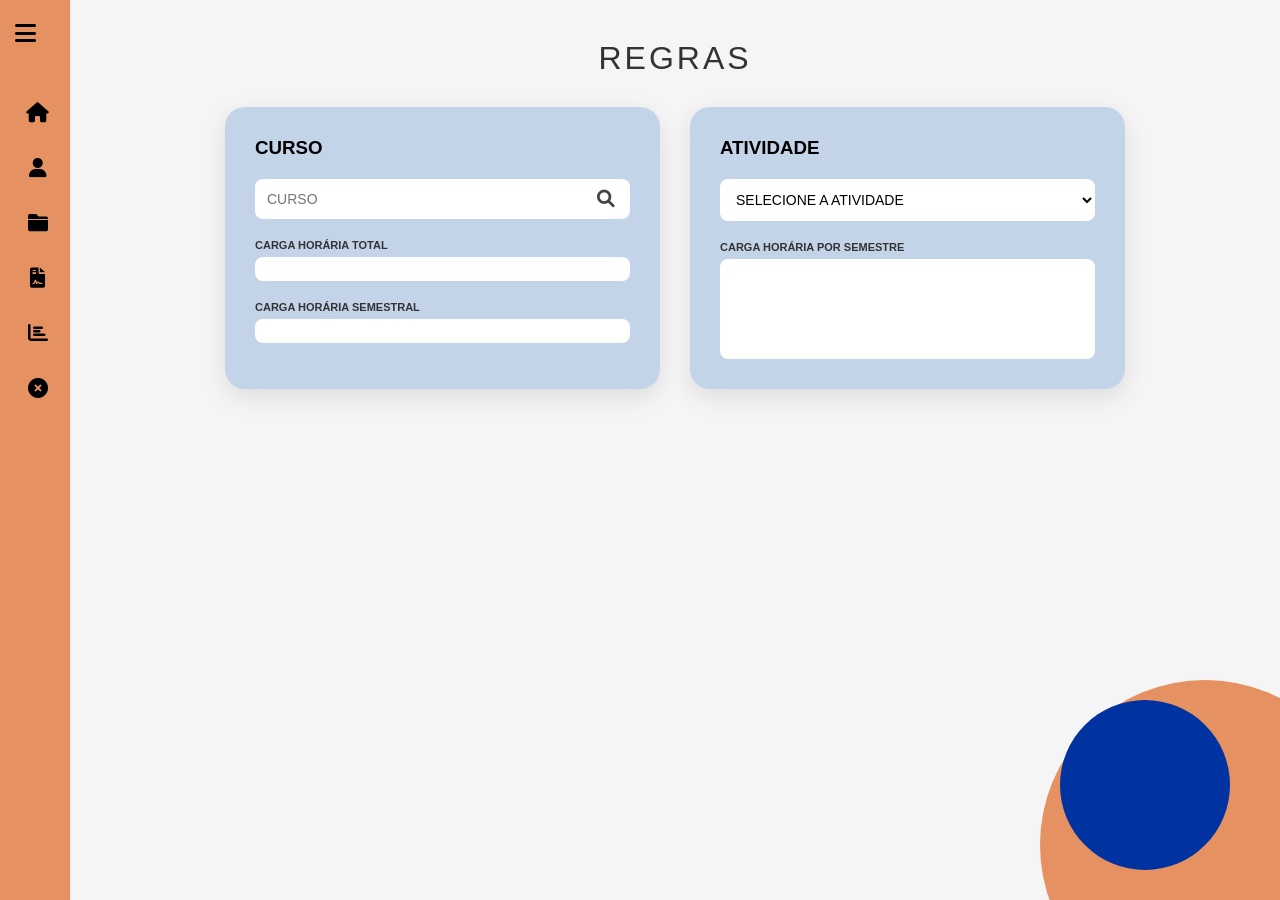
<file: html/visualizacaoderegrasalunos.html>
<!DOCTYPE html>
<html lang="pt-br">
<head>
    <meta charset="UTF-8">
    <meta name="viewport" content="width=device-width, initial-scale=1.0">
    <title>Regras - UP Digital</title>
    <link rel="stylesheet" href="../css/visualizacaoderegrasalunos.css">
    <link rel="stylesheet" href="https://cdnjs.cloudflare.com/ajax/libs/font-awesome/6.0.0/css/all.min.css">
</head>
<body>

    <div class="container">
        <aside class="sidebar" id="sidebar">
            <div class="menu-icon" id="menuBtn"><i class="fas fa-bars"></i></div>
            <nav>
                <ul>
                    <li id="btnInicio"><i class="fas fa-home"></i> <span>INÍCIO</span></li>
                    <li id="btnConta"><i class="fas fa-user"></i> <span>CONTA</span></li>
                    <li id="btnArquivos"><i class="fas fa-folder"></i> <span>ARQUIVOS</span></li>
                    <li id="btnRegras"><i class="fas fa-file-contract"></i> <span>REGRAS</span></li>
                    <li id="btnDashboard"><i class="fas fa-chart-bar"></i> <span>DASHBOARD</span></li>
                    <li class="logout" id="btnLogout">
                        <i class="fas fa-times-circle"></i> <span>SAIR</span>
                    </li>
                </ul>
            </nav>
        </aside>

        <main class="main-content">
            <h1>REGRAS</h1>

            <div class="regras-container-grid">
                <section class="form-container-azul card-regras">
                    <h3>CURSO</h3>
                    <div class="input-search">
                        <input type="text" placeholder="CURSO">
                        <i class="fas fa-search"></i>
                    </div>
                    <div class="display-box-regras">
                        <label>CARGA HORÁRIA TOTAL</label>
                        <div class="display-box"></div>
                    </div>
                    <div class="display-box-regras">
                        <label>CARGA HORÁRIA SEMESTRAL</label>
                        <div class="display-box"></div>
                    </div>
                </section>

                <section class="form-container-azul card-regras">
                    <h3>ATIVIDADE</h3>
                    <div class="input-group">
                        <select class="custom-select">
                            <option value="">SELECIONE A ATIVIDADE</option>
                            <option value="palestras">Palestras</option>
                            <option value="congressos">Congressos</option>
                            <option value="seminarios">Seminários</option>
                            <option value="iniciacao">Iniciação Científica e Monitoria</option>
                            <option value="hackathons">Hackathons</option>
                            <option value="moda">Eventos de moda (feiras e desfiles)</option>
                        </select>
                    </div>
                    <div class="display-box-regras">
                        <label>CARGA HORÁRIA POR SEMESTRE</label>
                        <div class="display-box" style="height: 100px;"></div>
                    </div>
                </section>
            </div>

            <div class="circle-orange"></div>
            <div class="circle-blue"></div>
        </main>
    </div>

    <script src="../js/script.js"></script>
</body>
</html>
</file>
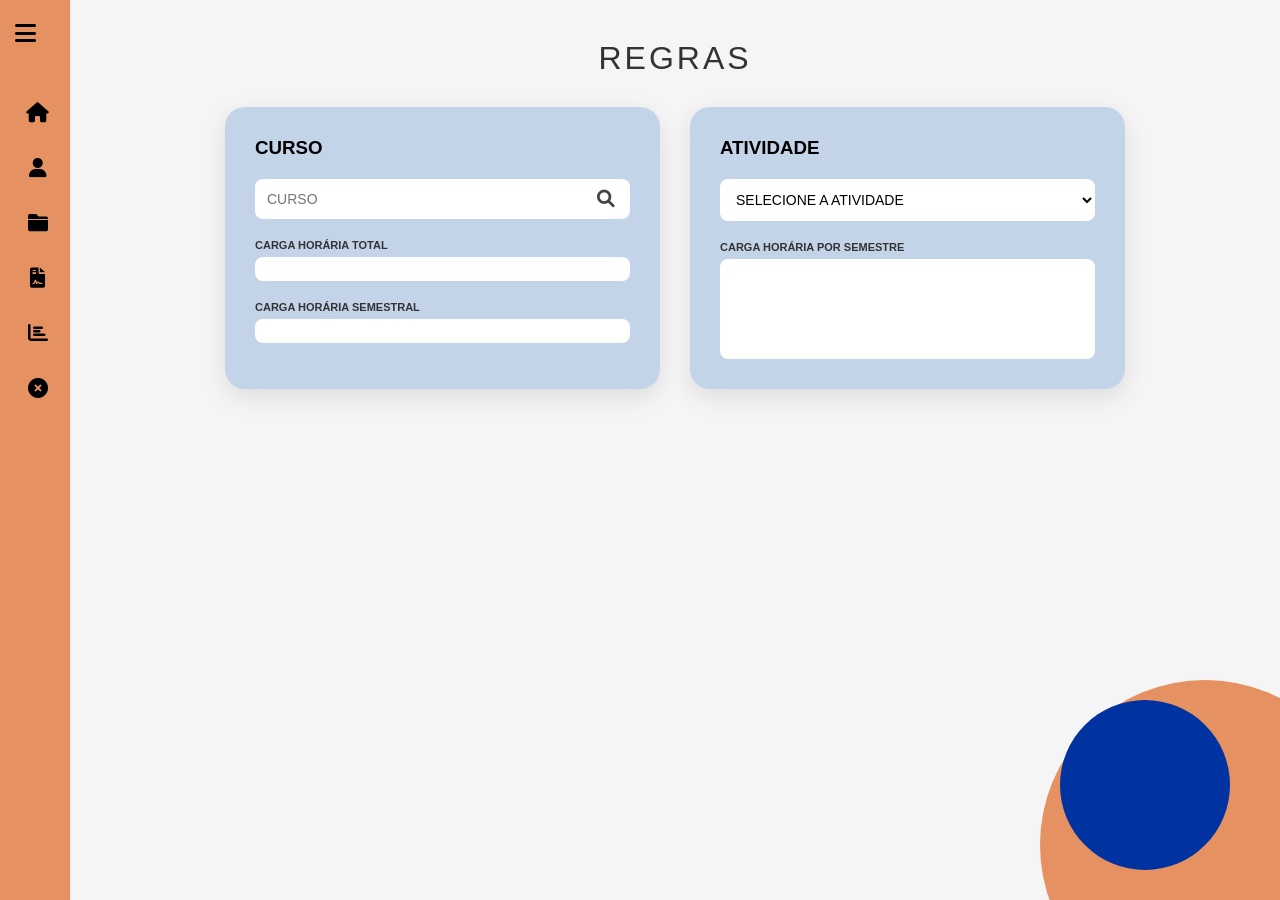
<file: html/visualizacaoderegrascoordenador.html>
<!DOCTYPE html>
<html lang="pt-br">
<head>
    <meta charset="UTF-8">
    <meta name="viewport" content="width=device-width, initial-scale=1.0">
    <title>Regras - UP Digital</title>
    <link rel="stylesheet" href="../css/visualizacaoderegrascoordenador.css">
    <link rel="stylesheet" href="https://cdnjs.cloudflare.com/ajax/libs/font-awesome/6.0.0/css/all.min.css">
</head>
<body>

    <div class="container">
        <aside class="sidebar" id="sidebar">
            <div class="menu-icon" id="menuBtn"><i class="fas fa-bars"></i></div>
            <nav>
                <ul>
                    <li id="btnInicio"><i class="fas fa-home"></i> <span>INÍCIO</span></li>
                    <li id="btnConta"><i class="fas fa-user"></i> <span>CONTA</span></li>
                    <li id="btnArquivos"><i class="fas fa-folder"></i> <span>ARQUIVOS</span></li>
                    <li id="btnRegras"><i class="fas fa-file-contract"></i> <span>REGRAS</span></li>
                    <li id="btnDashboard"><i class="fas fa-chart-bar"></i> <span>DASHBOARD</span></li>
                    <li class="logout" id="btnLogout">
                        <i class="fas fa-times-circle"></i> <span>SAIR</span>
                    </li>
                </ul>
            </nav>
        </aside>

        <main class="main-content">
            <h1>REGRAS</h1>

            <div class="regras-container-grid">
                <section class="form-container-azul card-regras">
                    <h3>CURSO</h3>
                    <div class="input-search">
                        <input type="text" placeholder="CURSO">
                        <i class="fas fa-search"></i>
                    </div>
                    <div class="display-box-regras">
                        <label>CARGA HORÁRIA TOTAL</label>
                        <div class="display-box"></div>
                    </div>
                    <div class="display-box-regras">
                        <label>CARGA HORÁRIA SEMESTRAL</label>
                        <div class="display-box"></div>
                    </div>
                </section>

                <section class="form-container-azul card-regras">
                    <h3>ATIVIDADE</h3>
                    <div class="input-group">
                        <select class="custom-select">
                            <option value="">SELECIONE A ATIVIDADE</option>
                            <option value="palestras">Palestras</option>
                            <option value="congressos">Congressos</option>
                            <option value="seminarios">Seminários</option>
                            <option value="iniciacao">Iniciação Científica e Monitoria</option>
                            <option value="hackathons">Hackathons</option>
                            <option value="moda">Eventos de moda (feiras e desfiles)</option>
                        </select>
                    </div>
                    <div class="display-box-regras">
                        <label>CARGA HORÁRIA POR SEMESTRE</label>
                        <div class="display-box" style="height: 100px;"></div>
                    </div>
                </section>
            </div>

            <div class="circle-orange"></div>
            <div class="circle-blue"></div>
        </main>
    </div>

    <script src="../js/script.js"></script>
</body>
</html>
</file>
<file: css/style.css>
/* ============================================================
   1. CONFIGURAÇÕES GLOBAIS E RESET
   ============================================================ */
* {
    margin: 0;
    padding: 0;
    box-sizing: border-box;
    font-family: 'Inter', 'Segoe UI', sans-serif;
}

body {
    background-color: #fdf8f8;
    min-height: 100vh;
    overflow-x: hidden;
}

.login-container {
    display: flex;
    min-height: 100vh;
    width: 100%;
    position: relative;
    z-index: 2;
}

/* ============================================================
   2. SEÇÃO DE BRANDING (ESQUERDA)
   ============================================================ */
.branding-section {
    flex: 1.2;
    padding: 60px;
    display: flex;
    flex-direction: column;
    justify-content: center;
    z-index: 5;
}

.main-title {
    color: #0033a0;
    font-size: 3.5rem;
    font-weight: 800;
    margin-bottom: 10px;
}

.sub-title {
    color: #e67e22;
    font-size: 1.4rem;
    font-weight: bold;
    line-height: 1.2;
    margin-bottom: 40px;
}

.circle-frame {
    width: 280px;
    height: 280px;
    border-radius: 50%;
    overflow: hidden;
    border: 5px solid #fff;
    box-shadow: 0 10px 20px rgba(0,0,0,0.1);
}

.circle-frame img {
    width: 100%;
    height: 100%;
    object-fit: cover;
}

/* ============================================================
   3. SEÇÃO DO FORMULÁRIO (DIREITA)
   ============================================================ */
.form-section {
    flex: 1;
    display: flex;
    align-items: center;
    justify-content: center;
    padding: 20px;
    z-index: 10;
}

.login-card {
    background-color: #4a86e8;
    width: 100%;
    max-width: 380px;
    padding: 45px 35px;
    border-radius: 25px;
    box-shadow: 0 15px 35px rgba(0,0,0,0.2);
    text-align: center;
}

.card-header img {
    width: 85px;
    background: white;
    padding: 12px;
    border-radius: 15px;
    margin-bottom: 35px;
}

/* Inputs e Selects Estilizados */
.pwa-input {
    width: 100%;
    padding: 14px;
    margin-bottom: 15px;
    border: none;
    border-radius: 10px;
    background-color: #9db2c9;
    color: #333;
    font-weight: 600;
    font-size: 14px;
    outline: none;
    transition: 0.3s;
}

.pwa-input:focus {
    background-color: #b0c4de;
    box-shadow: 0 0 0 2px rgba(255,255,255,0.5);
}

/* Botão Entrar */
#btnEntrar {
    background-color: white;
    color: #0033a0;
    border: none;
    padding: 10px 20px;
    border-radius: 5px;
    font-weight: bold;
    cursor: pointer;
    width: 100%; /* Ajuste conforme seu layout */
    text-transform: uppercase;
}

.btnEntrar:hover {
    transform: translateY(-3px);
    box-shadow: 0 5px 15px rgba(0,0,0,0.3);
    filter: brightness(1.05);
}

.forgot-link {
    display: block;
    margin-top: 20px;
    color: white;
    font-size: 11px;
    text-decoration: none;
    font-weight: bold;
    letter-spacing: 1px;
}

/* ============================================================
   4. RESPONSIVIDADE PWA (MOBILE) - ONDE CORRIGE O "ESTRANHO"
   ============================================================ */
@media (max-width: 900px) {
    .login-container {
        flex-direction: column;
        padding-top: 40px;
    }

    .branding-section {
        padding: 20px;
        align-items: center;
        text-align: center;
        flex: none;
    }

    .main-title { font-size: 2.5rem; }
    .sub-title { font-size: 1.1rem; margin-bottom: 20px; }

    .circle-frame {
        width: 180px;
        height: 180px;
    }

    .form-section {
        flex: 1;
        padding: 40px 20px;
        width: 100%;
    }

    .login-card {
        max-width: 100%; /* Card expande no telemóvel */
        padding: 35px 20px;
    }

    /* Aumenta áreas de toque para mobile */
    .pwa-input, .btn-entrar {
        padding: 16px;
        font-size: 16px; 
    }
}

/* ============================================================
   5. DECORAÇÕES DE FUNDO
   ============================================================ */
.deco-circle-orange {
    position: fixed;
    bottom: -50px;
    left: -50px;
    width: 250px;
    height: 250px;
    background-color: #e67e22;
    border-radius: 50%;
    z-index: 1;
}

.deco-bar-blue {
    position: fixed;
    top: 0;
    right: 0;
    width: 100px;
    height: 100%;
    background-color: #0033a0;
    z-index: 1;
}

@media (max-width: 900px) {
    .deco-bar-blue { width: 40px; } /* Diminui a barra azul no mobile */
}
</file>
<file: css/cadastrodealuno.css>
/* ============================================================
   1. RESET E CONFIGURAÇÕES GLOBAIS
   ============================================================ */
* {
    margin: 0;
    padding: 0;
    box-sizing: border-box;
    font-family: 'Segoe UI', Tahoma, Geneva, Verdana, sans-serif;
}

body {
    background-color: #f5f5f5;
    height: 100vh;
    width: 100vw;
    overflow: hidden; /* Mantém a estrutura fixa, scroll apenas no main */
}

.container {
    display: flex;
    height: 100vh;
    width: 100vw;
}

/* ============================================================
   2. SIDEBAR (MENU LATERAL)
   ============================================================ */
.sidebar {
    background-color: #e69161;
    width: 70px;
    padding: 20px 15px;
    display: flex;
    flex-direction: column;
    color: #000;
    transition: width 0.4s cubic-bezier(0.4, 0, 0.2, 1);
    overflow: hidden;
    white-space: nowrap;
    z-index: 100;
    flex-shrink: 0;
}

.sidebar.open {
    width: 240px;
}

.menu-icon {
    font-size: 24px;
    margin-bottom: 40px;
    cursor: pointer;
    width: min-content;
}

.sidebar ul {
    list-style: none;
}

.sidebar li {
    padding: 15px 10px;
    font-size: 13px;
    font-weight: bold;
    cursor: pointer;
    display: flex;
    align-items: center;
    gap: 20px;
    border-radius: 8px;
    transition: background 0.3s;
    margin-bottom: 5px;
}

.sidebar li i {
    font-size: 20px;
    min-width: 25px;
    text-align: center;
}

.sidebar li span {
    opacity: 0;
    transition: opacity 0.3s;
    display: none; 
}

.sidebar.open li span {
    opacity: 1;
    display: inline;
}

.sidebar li:hover { 
    background-color: rgba(255, 255, 255, 0.3); 
}
.sidebar li.active { 
    background: rgba(255, 255, 255, 0.5); 
}
.sidebar li.logout {
     margin-top: auto; 
     margin-bottom: 20px; }

/* ============================================================
   3. CONTEÚDO PRINCIPAL (MAIN)
   ============================================================ */
.main-content {
    flex: 1;
    padding: 40px;
    display: flex;
    flex-direction: column;
    align-items: center;
    position: relative;
    overflow-y: auto;
}

h1 {
    margin-bottom: 30px;
    letter-spacing: 3px;
    font-weight: 400;
    color: #333;
    text-transform: uppercase;
}

/* Cards Azuis */
.profile-card, .form-container-azul, .permissions-container {
    background-color: #c4d4e8;
    width: 100%;
    max-width: 900px;
    padding: 30px;
    border-radius: 10px;
    box-shadow: 0 8px 20px rgba(0,0,0,0.05);
    margin-bottom: 30px;
}

/* ============================================================
   4. FORMULÁRIOS E INPUTS
   ============================================================ */
.profile-form, .atividades-grid, .results-grid {
    display: grid;
    grid-template-columns: 1fr 1fr;
    gap: 20px 40px;
}

.coord-form, .report-filters {
    display: flex;
    flex-direction: column;
    gap: 15px;
}

.full-width { grid-column: span 2; }

label {
    display: block;
    font-size: 11px;
    margin-bottom: 6px;
    font-weight: 800;
    color: #333;
}

input, .custom-select, .display-box {
    width: 100%;
    padding: 12px;
    border: none;
    border-radius: 8px;
    background: #fff;
    outline: none;
    font-size: 14px;
}

/* Busca Ativa com Lupa */
.input-search { position: relative; width: 100%; }
.input-search i { 
    position: absolute; 
    right: 15px; 
    top: 50%; 
    transform: translateY(-50%); 
    font-size: 1.1rem; 
    color: #444;
    transition: 0.2s;
}
.input-search i:hover { color: #0033a0; transform: translateY(-50%) scale(1.1); }

/* Relatórios */
.results-grid { grid-template-columns: repeat(3, 1fr); 
    gap: 20px; 
    margin-top: 20px;
 }
.display-box { 
    height: 45px; 
    border: 1px solid #ddd; }

/* ============================================================
   5. CHECKBOXES E MARCAÇÕES (ALINHADO)
   ============================================================ */
.checkbox-group {
    display: grid;
    grid-template-columns: repeat(4, minmax(150px, 1fr));
    gap: 15px;
    align-items: start;
}

/* Alinhamento para Cadastro de Aluno */
.checkbox-group-aluno {
    display: flex;
    justify-content: center;
    gap: 60px;
    align-items: center;
}

.check-item {
    display: flex;
    align-items: center;
    gap: 10px;
    font-size: 10px;
    font-weight: bold;
    cursor: pointer;
    min-height: 40px;
}

.check-item input[type="checkbox"] {
    width: 18px;
    height: 18px;
    flex-shrink: 0;
    accent-color: #0033a0;
}

/* ============================================================
   6. BOTÕES (SALVAR E EXCLUIR)
   ============================================================ */
.action-buttons-footer {
    margin-top: 35px;
    display: flex;
    justify-content: center;
    gap: 60px;
    width: 100%;
}

.btn-footer, .btn-save {
    width: 180px;
    padding: 12px 0;
    border-radius: 8px;
    border: none;
    font-weight: bold;
    font-size: 13px;
    cursor: pointer;
    text-transform: uppercase;
    transition: all 0.3s ease;
}

.btn-footer.blue, .btn-save { background-color: #6a92cc; color: white; }
.btn-footer.gray { background-color: #9db2c9; color: #000; }

.btn-footer:hover, .btn-save:hover {
    transform: translateY(-2px);
    box-shadow: 0 4px 12px rgba(0,0,0,0.15);
    filter: brightness(0.95);
}

/* ============================================================
   7. CÍRCULOS DECORATIVOS (SOBREPOSTOS)
   ============================================================ */
.circle-orange {
    position: fixed;
    bottom: -110px;
    right: -90px;
    width: 330px;
    height: 330px;
    background-color: #e69161;
    border-radius: 50%;
    z-index: -2;
}

.circle-blue {
    position: fixed;
    bottom: 30px;
    right: 50px;
    width: 170px;
    height: 170px;
    background-color: #0033a0;
    border-radius: 50%;
    z-index: -1;
}

/* ============================================================
   8. RESPONSIVIDADE (MOBILE)
   ============================================================ */
@media (max-width: 768px) {
    .sidebar { width: 100% !important; height: 60px; position: fixed; bottom: 0; flex-direction: row; }
    .sidebar li span, .menu-icon { display: none !important; }
    .main-content { padding: 20px 20px 80px 20px; }
    .profile-form, .atividades-grid, .results-grid { grid-template-columns: 1fr; }
    .checkbox-group { grid-template-columns: repeat(2, 1fr); }
    .checkbox-group-aluno { flex-direction: column; gap: 15px; }
    .action-buttons-footer { flex-direction: column; align-items: center; gap: 15px; }
}
</file>
<file: css/cadastrocoordenador.css>
/* ============================================================
   RESET E CONFIGURAÇÕES GLOBAIS
   ============================================================ */
* {
    margin: 0;
    padding: 0;
    box-sizing: border-box;
    font-family: 'Segoe UI', Tahoma, Geneva, Verdana, sans-serif;
}

body {
    background-color: #f5f5f5;
    height: 100vh;
    width: 100vw;
    overflow: hidden; /* Evita barras de rolagem desnecessárias no corpo */
}

.container {
    display: flex;
    height: 100vh;
    width: 100vw;
}

/* ============================================================
   SIDEBAR (MENU LATERAL)
   ============================================================ */
.sidebar {
    background-color: #e69161;
    width: 70px; /* Largura padrão fechada */
    padding: 20px 15px;
    display: flex;
    flex-direction: column;
    color: #000;
    transition: width 0.4s cubic-bezier(0.4, 0, 0.2, 1);
    overflow: hidden;
    white-space: nowrap;
    z-index: 100;
    flex-shrink: 0;
}

/* Classe controlada pelo JavaScript */
.sidebar.open {
    width: 240px;
}

.menu-icon {
    font-size: 24px;
    margin-bottom: 40px;
    cursor: pointer;
    width: min-content;
    transition: transform 0.2s;
}

.menu-icon:hover {
    transform: scale(1.1);
}

.sidebar ul {
    list-style: none;
}

.sidebar li {
    padding: 15px 10px;
    font-size: 13px;
    font-weight: bold;
    cursor: pointer;
    display: flex;
    align-items: center;
    gap: 20px;
    border-radius: 8px;
    transition: all 0.3s ease;
    margin-bottom: 5px;
}

.sidebar li i {
    font-size: 20px;
    min-width: 25px;
    text-align: center;
}

.sidebar li span {
    opacity: 0;
    transition: opacity 0.3s;
    display: none; 
}

.sidebar.open li span {
    opacity: 1;
    display: inline;
}

.sidebar li:hover {
    background-color: rgba(255, 255, 255, 0.3);
}

.sidebar li.active {
    background: rgba(255, 255, 255, 0.5);
}

.sidebar li.logout {
    margin-top: auto; /* Joga o botão sair para o fim */
    margin-bottom: 20px;
}

/* ============================================================
   CONTEÚDO PRINCIPAL (MAIN)
   ============================================================ */
.main-content {
    flex: 1;
    padding: 40px;
    display: flex;
    flex-direction: column;
    align-items: center;
    position: relative;
    overflow-y: auto; /* Scroll apenas no conteúdo se necessário */
}

h1 {
    margin-bottom: 30px;
    letter-spacing: 3px;
    font-weight: 400;
    color: #333;
    text-align: center;
}

/* Containers Azuis (Cards) */
.profile-card, .form-container-azul, .permissions-container {
    background-color: #c4d4e8;
    width: 100%;
    max-width: 900px;
    padding: 30px;
    border-radius: 20px;
    box-shadow: 0 8px 20px rgba(0,0,0,0.05);
    margin-bottom: 20px;
}

/* ============================================================
   FORMULÁRIOS E GRIDS
   ============================================================ */
.profile-form, .atividades-grid {
    display: grid;
    grid-template-columns: 1fr 1fr;
    gap: 20px 40px;
}

.coord-form {
    display: flex;
    flex-direction: column;
    gap: 15px;
}

.full-width {
    grid-column: span 2;
}

label {
    display: block;
    font-size: 11px;
    margin-bottom: 6px;
    font-weight: 800;
    color: #333;
}

input {
    width: 100%;
    padding: 12px;
    border: none;
    border-radius: 8px;
    background: #fff;
    outline: none;
    font-size: 14px;
}

input:focus {
    box-shadow: 0 0 0 2px #6a92cc;
}

/* Busca com Ícone */
.input-search {
    position: relative;
    width: 100%;
}

.input-search i {
    position: absolute;
    right: 15px;
    top: 50%;
    transform: translateY(-50%);
    font-size: 1.1rem;
    color: #444;
}

/* Cabeçalho da Tela de Curso */
.search-header {
    display: grid;
    grid-template-columns: 1.5fr 1fr;
    gap: 40px;
    align-items: flex-end;
    margin-bottom: 25px;
}

/* Checkboxes (Autorizações) */
/* Seção de Autorizações */
.permissions-container {
    background-color: #c4d4e8;
    width: 100%;
    max-width: 900px;
    padding: 25px 35px;
    border-radius: 15px;
    margin-top: 20px;
}

.checkbox-group {
    display: grid;
    /* 4 colunas iguais - o minmax garante que não achatem */
    grid-template-columns: repeat(4, minmax(150px, 1fr)); 
    gap: 20px;
    align-items: start; /* Alinha o conteúdo ao topo de cada célula */
}

.check-item {
    display: flex;
    align-items: center; /* Alinha o quadrado com o meio da primeira linha de texto */
    gap: 12px;
    font-size: 10px;
    font-weight: bold;
    cursor: pointer;
    line-height: 1.2;
    min-height: 40px; /* Garante altura mínima igual para todos */
}

.check-item input[type="checkbox"] {
    width: 20px;
    height: 20px;
    flex-shrink: 0; /* Impede que o checkbox diminua se o texto for grande */
    cursor: pointer;
    accent-color: #0033a0; /* Cor do "v" ao marcar */
}

/* Botões de Rodapé */
.action-buttons-footer {
    margin-top: 35px;
    display: flex;
    justify-content: center;
    gap: 60px; /* Espaço maior entre os botões como no Figma */
    width: 100%;
}

.btn-footer {
    width: 180px; /* Largura fixa para simetria */
    padding: 12px 0;
    border-radius: 8px;
    border: none;
    font-weight: bold;
    font-size: 13px;
    cursor: pointer;
    text-transform: uppercase;
    transition: all 0.3s ease;
    box-shadow: 0 4px 6px rgba(0,0,0,0.1);
}

/* Botão Salvar (Azul Médio) */
.btn-footer.blue {
    background-color: #6a92cc;
    color: white;
}

.btn-footer.blue:hover {
    background-color: #527bb8;
    transform: translateY(-2px);
    box-shadow: 0 6px 12px rgba(106, 146, 204, 0.3);
}

/* Botão Excluir (Cinza Azulado) */
.btn-footer.gray {
    background-color: #9db2c9;
    color: #000;
}

.btn-footer.gray:hover {
    background-color: #89a1ba;
    transform: translateY(-2px);
    box-shadow: 0 6px 12px rgba(157, 178, 201, 0.3);
}
</file>
<file: css/cadastrocursoeregras.css>
/* ============================================================
   ESTILOS GLOBAIS E RESET (MANTIDO)
   ============================================================ */
* {
    margin: 0;
    padding: 0;
    box-sizing: border-box;
    font-family: 'Segoe UI', Arial, sans-serif;
}

:root {
    --bg-principal: #f0f4f8;      /* Fundo suave da página */
    --azul-container: #d9e2ec;    /* Fundo azul claro dos containers */
    --azul-header: #bcccdc;       /* Cabeçalho da tabela */
    --borda-azul: #9fb3c8;        /* Cor das linhas da grade */
    --branco: #ffffff;
    --azul-botao: #6a92cc;
}

body {
    background-color: var(--bg-principal);
    height: 100vh;
    overflow: hidden; 
}

.container {
    display: flex;
    height: 100vh;
    width: 100vw;
}

/* ============================================================
   SIDEBAR (MENU LATERAL - MANTIDO)
   ============================================================ */
.sidebar {
    background-color: #e69161;
    width: 70px;
    padding: 20px 15px;
    display: flex;
    flex-direction: column;
    color: #000;
    transition: width 0.4s cubic-bezier(0.4, 0, 0.2, 1);
    overflow: hidden;
    white-space: nowrap;
    z-index: 100;
}

.sidebar.open { width: 240px; }

.menu-icon {
    font-size: 24px;
    margin-bottom: 40px;
    cursor: pointer;
    width: min-content;
}

.sidebar ul { list-style: none; }

.sidebar li {
    padding: 15px 10px;
    font-size: 14px;
    font-weight: bold;
    cursor: pointer;
    display: flex;
    align-items: center;
    gap: 20px;
    border-radius: 8px;
    transition: background 0.3s;
    margin-bottom: 5px;
}

.sidebar li i {
    font-size: 20px;
    min-width: 25px;
    text-align: center;
}

.sidebar li span {
    opacity: 0;
    transition: opacity 0.3s;
    display: none;
}

.sidebar.open li span {
    opacity: 1;
    display: inline;
}

.sidebar li:hover { background-color: rgba(255, 255, 255, 0.3); }
.sidebar li.active { background: rgba(255, 255, 255, 0.5); }
.sidebar li.logout { margin-top: 50px; }

/* ============================================================
   CONTEÚDO PRINCIPAL E CONTAINERS (UNIFICADO)
   ============================================================ */
.main-content {
    flex: 1;
    padding: 40px;
    display: flex;
    flex-direction: column;
    align-items: center;
    position: relative;
    overflow-y: auto;
}

h1 {
    margin-bottom: 30px;
    letter-spacing: 3px;
    font-weight: 400;
    color: #333;
    text-transform: uppercase;
}

/* Container Azul ajustado para as cores novas */
.profile-card, .form-container-azul {
    background-color: var(--azul-container);
    width: 100%;
    max-width: 900px;
    padding: 35px;
    border-radius: 20px; /* Bordas arredondadas da imagem 1 */
    box-shadow: 0 8px 20px rgba(0,0,0,0.05);
}

/* ============================================================
   ESTILO EXCEL E GRADE (NOVO ADICIONADO)
   ============================================================ */
.tabela-excel-wrapper {
    background: var(--branco);
    border: 1px solid var(--borda-azul);
    border-radius: 10px;
    overflow: hidden;
    margin-top: 10px;
}

.excel-grid {
    width: 100%;
    border-collapse: collapse;
}

.excel-grid th, .excel-grid td {
    border: 1px solid var(--borda-azul);
    padding: 12px 15px;
    color: #334e68;
    text-align: left;
}

.excel-grid th {
    background-color: var(--azul-header);
    font-weight: 600;
    text-transform: uppercase;
    font-size: 0.85rem;
}

/* ============================================================
   BOTÕES DE AÇÃO QUADRADOS (NOVO ADICIONADO)
   ============================================================ */
.actions-cell {
    display: flex;
    gap: 8px;
    justify-content: center;
}

.btn-acao-quadrado {
    width: 32px;
    height: 32px;
    border: none;
    border-radius: 6px;
    color: white;
    font-weight: bold;
    cursor: pointer;
    transition: transform 0.1s, opacity 0.2s;
    display: flex;
    align-items: center;
    justify-content: center;
}

.btn-acao-quadrado:hover {
    opacity: 0.9;
    transform: scale(1.05);
}

.btn-acao-quadrado.green { background-color: #2fb344; } 
.btn-acao-quadrado.blue { background-color: #003eb3; }  
.btn-acao-quadrado.orange { background-color: #f59e0b; } 

/* ============================================================
   FORMULÁRIOS, INPUTS E BUSCA
   ============================================================ */
.input-search {
    position: relative;
}

.input-search input {
    width: 100%;
    padding: 12px;
    border: 1px solid var(--borda-azul);
    border-radius: 8px;
    background: var(--branco);
    outline: none;
}

.input-search i {
    position: absolute;
    right: 15px;
    top: 50%;
    transform: translateY(-50%);
    font-size: 1.2rem;
    color: #444;
}

label {
    display: block;
    font-size: 11px;
    margin-bottom: 6px;
    font-weight: 800;
    color: #333;
}

/* Botões de Rodapé (Mantendo seus estilos anteriores) */
.action-buttons-footer {
    margin-top: 40px;
    display: flex;
    gap: 25px;
    justify-content: center;
    width: 100%;
}

.btn-footer {
    padding: 14px 25px;
    border-radius: 10px;
    font-weight: bold;
    cursor: pointer;
    transition: all 0.3s ease;
    border: none;
}

.btn-footer.blue {
    background-color: var(--azul-botao);
    color: white;
    min-width: 150px;
}

.btn-footer.gray {
    background-color: #c4d4e8;
    border: 1px solid #9db2c9;
    min-width: 200px;
}

.btn-footer:hover {
    filter: brightness(90%);
    transform: translateY(-2px);
}

/* Estilos fundamentais para o modal funcionar */
        .modal-overlay {
            position: fixed;
            top: 0;
            left: 0;
            width: 100%;
            height: 100%;
            background: rgba(0, 0, 0, 0.5);
            display: none; /* Mantém escondido por padrão */
            justify-content: center;
            align-items: center;
            z-index: 9999;
            backdrop-filter: blur(5px);
        }

        .modal-content {
            background: white;
            padding: 20px;
            border-radius: 10px;
            width: 400px;
            box-shadow: 0 4px 15px rgba(0,0,0,0.2);
        }

        .modal-header {
            display: flex;
            justify-content: space-between;
            align-items: center;
        }

        .close-modal {
            cursor: pointer;
            font-size: 24px;
            font-weight: bold;
        }

        .modal-body label {
            display: block;
            margin-top: 15px;
            font-weight: bold;
        }

        .modal-body input, .modal-body select {
            width: 100%;
            padding: 8px;
            margin-top: 5px;
            border: 1px solid #ccc;
            border-radius: 5px;
        }

        .btn-confirmar {
            width: 100%;
            margin-top: 20px;
            padding: 10px;
            border: none;
            border-radius: 5px;
            color: white;
            font-weight: bold;
            cursor: pointer;
        }
</file>
<file: css/perfiladm.css>
* {
    margin: 0;
    padding: 0;
    box-sizing: border-box;
    font-family: 'Segoe UI', Tahoma, Geneva, Verdana, sans-serif;
}

body {
    background-color: #f5f5f5;
    height: 100vh;
    overflow-x: hidden;
}

.container {
    display: flex;
    height: 100%;
}

/* --- SIDEBAR --- */
.sidebar {
    background-color: #e69161;
    width: 70px; /* Começa fechado */
    padding: 20px 15px;
    display: flex;
    flex-direction: column;
    color: #000;
    transition: width 0.4s cubic-bezier(0.4, 0, 0.2, 1);
    overflow: hidden;
    white-space: nowrap;
    z-index: 10;
}

.sidebar.open {
    width: 240px; /* Largura ao abrir */
}

.menu-icon {
    font-size: 24px;
    margin-bottom: 40px;
    cursor: pointer;
    width: min-content;
    transition: transform 0.3s;
}

.menu-icon:hover {
    transform: scale(1.1);
}

.sidebar ul {
    list-style: none;
}

.sidebar li {
    padding: 15px 10px;
    font-size: 14px;
    font-weight: bold;
    cursor: pointer;
    display: flex;
    align-items: center;
    gap: 20px;
    border-radius: 8px;
    transition: all 0.3s ease;
    margin-bottom: 5px;
}

.sidebar li i {
    font-size: 20px;
    min-width: 25px;
    text-align: center;
}

.sidebar li span {
    opacity: 0;
    transition: opacity 0.3s;
}

.sidebar.open li span {
    opacity: 1;
}

/* Hover no Menu */
.sidebar li:hover {
    background-color: rgba(255, 255, 255, 0.3);
}

.sidebar li.active {
    background: rgba(255, 255, 255, 0.5);
}

.sidebar li.logout {
    margin-top: 50px;
    color: #333;
}

/* --- CONTEÚDO PRINCIPAL --- */
.main-content {
    flex: 1;
    padding: 40px;
    text-align: center;
    position: relative;
    display: flex;
    flex-direction: column;
    align-items: center;
}

h1 {
    margin-bottom: 30px;
    letter-spacing: 3px;
    font-weight: 400;
    color: #333;
}

.profile-card {
    background-color: #c4d4e8;
    width: 100%;
    max-width: 850px;
    padding: 40px;
    border-radius: 20px;
    box-shadow: 0 10px 25px rgba(0,0,0,0.05);
}

.profile-form {
    display: grid;
    grid-template-columns: 1fr 1fr;
    gap: 25px;
    text-align: left;
}

.full-width {
    grid-column: span 2;
}

.input-group label {
    display: block;
    font-size: 11px;
    margin-bottom: 8px;
    font-weight: 800;
    color: #444;
}

.input-group input {
    width: 100%;
    padding: 12px;
    border: none;
    border-radius: 8px;
    background: #fff;
    outline: none;
    transition: box-shadow 0.3s;
}

.input-group input:focus {
    box-shadow: 0 0 0 2px #6a92cc;
}

/* Botão Salvar */
.btn-save {
    grid-column: 1;
    width: 160px;
    padding: 12px;
    background-color: #6a92cc;
    color: white;
    border: none;
    border-radius: 8px;
    cursor: pointer;
    font-weight: bold;
    margin-top: 15px;
    transition: all 0.3s ease;
}

.btn-save:hover {
    background-color: #4a72aa;
    transform: translateY(-3px);
    box-shadow: 0 5px 15px rgba(106, 146, 204, 0.4);
}

/* Botões Inferiores */
.action-buttons {
    margin-top: 40px;
    display: flex;
    gap: 30px;
}

.btn-outline {
    background-color: #c4d4e8;
    border: 1.5px solid #aabccc;
    padding: 18px 30px;
    border-radius: 12px;
    cursor: pointer;
    font-weight: bold;
    font-size: 13px;
    transition: all 0.3s ease;
}

.btn-outline:hover {
    background-color: #b5c5d8;
    transform: scale(1.05);
}

/* Decoração */
.main-content::before {
    bottom: -50px;
    right: 30px;
    width: 150px;
    height: 150px;
    background-color: #0033a0; /* Azul escuro */
    z-index: 0; /* Fica um pouco acima do laranja, mas atrás do texto */
}

.decoration-circle2 {
    position: fixed;
    bottom: -60px;
    right: -60px;
    width: 250px;
    height: 250px;
    background: linear-gradient(135deg, #db570a, #d30404);
    border-radius: 50%;
    z-index: -1;
}

/* --- RESPONSIVIDADE --- */
@media (max-width: 768px) {
    .container {
        flex-direction: column;
    }
    .sidebar {
        width: 100% !important;
        height: auto;
        flex-direction: row;
        padding: 10px;
    }
    .sidebar ul {
        display: flex;
        width: 100%;
        justify-content: space-around;
    }
    .sidebar li span, .sidebar .menu-icon {
        display: none;
    }
    .profile-form {
        grid-template-columns: 1fr;
    }
    .full-width {
        grid-column: span 1;
    }
    .action-buttons {
        flex-direction: column;
    }
}
</file>
<file: css/perfilaluno.css>
/* ============================================================
   1. CONFIGURAÇÕES GERAIS E RESET
   ============================================================ */
* {
    margin: 0;
    padding: 0;
    box-sizing: border-box;
    font-family: 'Segoe UI', Tahoma, Geneva, Verdana, sans-serif;
}

body {
    background-color: #f5f5f5;
    height: 100vh;
    width: 100vw;
    overflow: hidden;
}

.container {
    display: flex;
    height: 100vh;
    width: 100vw;
}

/* ============================================================
   2. SIDEBAR (MENU LATERAL)
   ============================================================ */
.sidebar {
    background-color: #e69161;
    width: 70px;
    padding: 20px 15px;
    display: flex;
    flex-direction: column;
    color: #000;
    transition: width 0.4s cubic-bezier(0.4, 0, 0.2, 1);
    z-index: 100;
    flex-shrink: 0;
}

.sidebar.open { width: 240px; }

.menu-icon {
    font-size: 24px;
    margin-bottom: 40px;
    cursor: pointer;
}

.sidebar ul { list-style: none; }

.sidebar li {
    padding: 15px 10px;
    font-size: 13px;
    font-weight: bold;
    cursor: pointer;
    display: flex;
    align-items: center;
    gap: 20px;
    border-radius: 8px;
    margin-bottom: 5px;
}

.sidebar li i { font-size: 20px; min-width: 25px; text-align: center; }
.sidebar li span { display: none; opacity: 0; transition: opacity 0.3s; }
.sidebar.open li span { display: inline; opacity: 1; }
.sidebar li:hover { background-color: rgba(255, 255, 255, 0.3); }
.sidebar li.active { background: rgba(255, 255, 255, 0.5); }
.sidebar li.logout { margin-top: auto; margin-bottom: 20px; }

/* ============================================================
   3. ÁREA PRINCIPAL E CARDS AZUIS
   ============================================================ */
.main-content {
    flex: 1;
    padding: 40px;
    display: flex;
    flex-direction: column;
    align-items: center;
    position: relative;
    overflow-y: auto;
}

h1 {
    margin-bottom: 30px;
    letter-spacing: 3px;
    font-weight: 400;
    color: #333;
    text-transform: uppercase;
}

/* DESTAQUE: Separação dos cards azuis */
.form-container-azul, .profile-card, .permissions-container {
    background-color: #c4d4e8;
    width: 100%;
    max-width: 900px;
    padding: 30px;
    border-radius: 20px;
    box-shadow: 0 10px 25px rgba(0,0,0,0.1); /* Sombras para destaque */
    margin-bottom: 30px; /* Margem para separação vertical */
}

/* ============================================================
   4. CAMPOS DE ENTRADA E BUSCA
   ============================================================ */
input, .custom-select, .display-box {
    width: 100%;
    padding: 12px;
    border: none;
    border-radius: 8px;
    background: #fff;
    outline: none;
    font-size: 14px;
}

.input-search { position: relative; width: 100%; }
.input-search i { 
    position: absolute; 
    right: 15px; 
    top: 50%; 
    transform: translateY(-50%); 
    color: #444;
    cursor: pointer;
}

.input-search i:hover { color: #0033a0; }

/* ============================================================
   5. GRADES E COLUNAS (AVALIAÇÃO E REGRAS)
   ============================================================ */
.colunas-documentos {
    display: grid;
    grid-template-columns: repeat(4, 1fr);
    gap: 12px;
    height: 400px;
    margin-top: 15px;
}

.col-doc {
    background-color: rgba(255, 255, 255, 0.5);
    border-radius: 8px;
    padding: 10px;
    display: flex;
    flex-direction: column;
}

.col-doc h3 { font-size: 9px; text-align: center; margin-bottom: 10px; }

.item-arquivo {
    display: flex;
    align-items: center;
    justify-content: space-between;
    font-size: 10px;
    padding: 8px;
    background: #fff;
    margin-bottom: 5px;
    border-radius: 4px;
}

.status-controls i { cursor: pointer; margin-left: 4px; font-size: 12px; }
.check { color: #28a745; }
.warn { color: #ffc107; }
.error { color: #dc3545; }

/* ============================================================
   6. BOTÕES E HOVER
   ============================================================ */
.action-buttons-footer {
    display: flex;
    gap: 30px;
    margin-top: 10px;
    z-index: 5;
}

.btn-footer {
    width: 160px;
    padding: 12px;
    border: none;
    border-radius: 8px;
    font-weight: bold;
    cursor: pointer;
    text-transform: uppercase;
    transition: all 0.3s ease;
}

.btn-footer.blue { background-color: #6a92cc; color: white; }
.btn-footer.gray { background-color: #9db2c9; color: #000; }

/* EFEITO HOVER SOLICITADO */
.btn-footer:hover {
    filter: brightness(0.9);
    transform: translateY(-3px);
    box-shadow: 0 5px 15px rgba(0,0,0,0.2);
}

/* ============================================================
   7. DECORAÇÃO (CÍRCULOS)
   ============================================================ */
.circle-orange {
    position: fixed; bottom: -100px; right: -80px;
    width: 300px; height: 300px;
    background-color: #e69161; border-radius: 50%; z-index: -2;
}

.circle-blue {
    position: fixed; bottom: 40px; right: 40px;
    width: 150px; height: 150px;
    background-color: #0033a0; border-radius: 50%; z-index: -1;
}

@media (max-width: 850px) {
    .colunas-documentos { grid-template-columns: repeat(2, 1fr); height: auto; }
}
</file>
<file: css/perfilcoordenador.css>
* {
    margin: 0;
    padding: 0;
    box-sizing: border-box;
    font-family: 'Segoe UI', Tahoma, Geneva, Verdana, sans-serif;
}

body {
    background-color: #f5f5f5;
    height: 100vh;
    overflow-x: hidden;
}

.container {
    display: flex;
    height: 100%;
}

/* --- SIDEBAR --- */
.sidebar {
    background-color: #e69161;
    width: 70px; /* Começa fechado */
    padding: 20px 15px;
    display: flex;
    flex-direction: column;
    color: #000;
    transition: width 0.4s cubic-bezier(0.4, 0, 0.2, 1);
    overflow: hidden;
    white-space: nowrap;
    z-index: 10;
}

.sidebar.open {
    width: 240px; /* Largura ao abrir */
}

.menu-icon {
    font-size: 24px;
    margin-bottom: 40px;
    cursor: pointer;
    width: min-content;
    transition: transform 0.3s;
}

.menu-icon:hover {
    transform: scale(1.1);
}

.sidebar ul {
    list-style: none;
}

.sidebar li {
    padding: 15px 10px;
    font-size: 14px;
    font-weight: bold;
    cursor: pointer;
    display: flex;
    align-items: center;
    gap: 20px;
    border-radius: 8px;
    transition: all 0.3s ease;
    margin-bottom: 5px;
}

.sidebar li i {
    font-size: 20px;
    min-width: 25px;
    text-align: center;
}

.sidebar li span {
    opacity: 0;
    transition: opacity 0.3s;
}

.sidebar.open li span {
    opacity: 1;
}

/* Hover no Menu */
.sidebar li:hover {
    background-color: rgba(255, 255, 255, 0.3);
}

.sidebar li.active {
    background: rgba(255, 255, 255, 0.5);
}

.sidebar li.logout {
    margin-top: 50px;
    color: #333;
}

/* --- CONTEÚDO PRINCIPAL --- */
.main-content {
    flex: 1;
    padding: 40px;
    text-align: center;
    position: relative;
    display: flex;
    flex-direction: column;
    align-items: center;
}

h1 {
    margin-bottom: 30px;
    letter-spacing: 3px;
    font-weight: 400;
    color: #333;
}

.profile-card {
    background-color: #c4d4e8;
    width: 100%;
    max-width: 850px;
    padding: 40px;
    border-radius: 20px;
    box-shadow: 0 10px 25px rgba(0,0,0,0.05);
}

.profile-form {
    display: grid;
    grid-template-columns: 1fr 1fr;
    gap: 25px;
    text-align: left;
}

.full-width {
    grid-column: span 2;
}

.input-group label {
    display: block;
    font-size: 11px;
    margin-bottom: 8px;
    font-weight: 800;
    color: #444;
}

.input-group input {
    width: 100%;
    padding: 12px;
    border: none;
    border-radius: 8px;
    background: #fff;
    outline: none;
    transition: box-shadow 0.3s;
}

.input-group input:focus {
    box-shadow: 0 0 0 2px #6a92cc;
}

/* Botão Salvar */
.btn-save {
    grid-column: 1;
    width: 160px;
    padding: 12px;
    background-color: #6a92cc;
    color: white;
    border: none;
    border-radius: 8px;
    cursor: pointer;
    font-weight: bold;
    margin-top: 15px;
    transition: all 0.3s ease;
}

.btn-save:hover {
    background-color: #4a72aa;
    transform: translateY(-3px);
    box-shadow: 0 5px 15px rgba(106, 146, 204, 0.4);
}

/* Botões Inferiores */
.action-buttons {
    margin-top: 40px;
    display: flex;
    gap: 30px;
}

.btn-outline {
    background-color: #c4d4e8;
    border: 1.5px solid #aabccc;
    padding: 18px 30px;
    border-radius: 12px;
    cursor: pointer;
    font-weight: bold;
    font-size: 13px;
    transition: all 0.3s ease;
}

.btn-outline:hover {
    background-color: #b5c5d8;
    transform: scale(1.05);
}

/* Decoração */
.main-content::before {
    bottom: -50px;
    right: 30px;
    width: 150px;
    height: 150px;
    background-color: #0033a0; /* Azul escuro */
    z-index: 0; /* Fica um pouco acima do laranja, mas atrás do texto */
}

.decoration-circle2 {
    position: fixed;
    bottom: -60px;
    right: -60px;
    width: 250px;
    height: 250px;
    background: linear-gradient(135deg, #db570a, #d30404);
    border-radius: 50%;
    z-index: -1;
}

/* --- RESPONSIVIDADE --- */
@media (max-width: 768px) {
    .container {
        flex-direction: column;
    }
    .sidebar {
        width: 100% !important;
        height: auto;
        flex-direction: row;
        padding: 10px;
    }
    .sidebar ul {
        display: flex;
        width: 100%;
        justify-content: space-around;
    }
    .sidebar li span, .sidebar .menu-icon {
        display: none;
    }
    .profile-form {
        grid-template-columns: 1fr;
    }
    .full-width {
        grid-column: span 1;
    }
    .action-buttons {
        flex-direction: column;
    }
}
</file>
<file: css/relatorioaluno.css>
/* ============================================================
   1. RESET E CONFIGURAÇÕES GLOBAIS
   ============================================================ */
* {
    margin: 0;
    padding: 0;
    box-sizing: border-box;
    font-family: 'Segoe UI', Tahoma, Geneva, Verdana, sans-serif;
}

body {
    background-color: #f5f5f5;
    height: 100vh;
    width: 100vw;
    overflow: hidden; /* Mantém a estrutura fixa, scroll apenas no main */
}

.container {
    display: flex;
    height: 100vh;
    width: 100vw;
}

/* ============================================================
   2. SIDEBAR (MENU LATERAL)
   ============================================================ */
.sidebar {
    background-color: #e69161;
    width: 70px; /* Largura fechada */
    padding: 20px 15px;
    display: flex;
    flex-direction: column;
    color: #000;
    transition: width 0.4s cubic-bezier(0.4, 0, 0.2, 1);
    overflow: hidden;
    white-space: nowrap;
    z-index: 100;
    flex-shrink: 0;
}

.sidebar.open {
    width: 240px; /* Largura aberta */
}

.menu-icon {
    font-size: 24px;
    margin-bottom: 40px;
    cursor: pointer;
    width: min-content;
}

.sidebar ul {
    list-style: none;
}

.sidebar li {
    padding: 15px 10px;
    font-size: 13px;
    font-weight: bold;
    cursor: pointer;
    display: flex;
    align-items: center;
    gap: 20px;
    border-radius: 8px;
    transition: background 0.3s;
    margin-bottom: 5px;
}

.sidebar li i {
    font-size: 20px;
    min-width: 25px;
    text-align: center;
}

.sidebar li span {
    opacity: 0;
    transition: opacity 0.3s;
    display: none; 
}

.sidebar.open li span {
    opacity: 1;
    display: inline;
}

.sidebar li:hover { background-color: rgba(255, 255, 255, 0.3); }
.sidebar li.active { background: rgba(255, 255, 255, 0.5); }
.sidebar li.logout { margin-top: auto; margin-bottom: 20px; }

/* ============================================================
   3. CONTEÚDO PRINCIPAL (MAIN)
   ============================================================ */
.main-content {
    flex: 1;
    padding: 40px;
    display: flex;
    flex-direction: column;
    align-items: center;
    position: relative;
    overflow-y: auto; /* Permite scroll se o formulário for grande */
}

h1 {
    margin-bottom: 30px;
    letter-spacing: 3px;
    font-weight: 400;
    color: #333;
    text-transform: uppercase;
}

/* Cards Azuis (Comum a todas as telas) */
.profile-card, .form-container-azul, .permissions-container {
    background-color: #c4d4e8;
    width: 100%;
    max-width: 900px;
    padding: 30px;
    border-radius: 20px;
    box-shadow: 0 8px 20px rgba(0,0,0,0.05);
}

/* ============================================================
   4. FORMULÁRIOS, INPUTS E GRIDS
   ============================================================ */
.profile-form, .atividades-grid, .results-grid {
    display: grid;
    grid-template-columns: 1fr 1fr;
    gap: 20px 40px;
}

.coord-form, .report-filters {
    display: flex;
    flex-direction: column;
    gap: 15px;
}

.full-width { grid-column: span 2; }

label {
    display: block;
    font-size: 11px;
    margin-bottom: 6px;
    font-weight: 800;
    color: #333;
}

input, .custom-select, .display-box {
    width: 100%;
    padding: 12px;
    border: none;
    border-radius: 8px;
    background: #fff;
    outline: none;
    font-size: 14px;
}

/* Específicos de Relatórios */
.results-grid { grid-template-columns: repeat(3, 1fr); gap: 20px; margin-top: 20px; }
.display-box { height: 45px; border: 1px solid #ddd; }
.custom-select { cursor: pointer; appearance: none; background: #fff url('data:image/svg+xml;charset=US-ASCII,<svg xmlns="http://www.w3.org/2000/svg" width="24" height="24" viewBox="0 0 24 24"><path fill="black" d="M7 10l5 5 5-5z"/></svg>') no-repeat right 15px center; background-size: 20px; }

/* Busca com Ícone */
.input-search { position: relative; width: 100%; }
.input-search i { position: absolute; right: 15px; top: 50%; transform: translateY(-50%); font-size: 1.1rem; color: #444; }

/* ============================================================
   5. CHECKBOXES (PERMISSÕES COORDENADOR) - ALINHADO
   ============================================================ */
.permissions-container { margin-top: 20px; }
.checkbox-group {
    display: grid;
    grid-template-columns: repeat(4, minmax(150px, 1fr));
    gap: 15px;
    align-items: start;
}

.check-item {
    display: flex;
    align-items: center;
    gap: 10px;
    font-size: 10px;
    font-weight: bold;
    cursor: pointer;
    min-height: 40px; /* Alinha alturas independentemente do texto */
}

.check-item input[type="checkbox"] {
    width: 18px;
    height: 18px;
    flex-shrink: 0;
    accent-color: #0033a0;
}

/* ============================================================
   6. BOTÕES (SALVAR E EXCLUIR)
   ============================================================ */
.action-buttons, .action-buttons-footer {
    margin-top: 30px;
    display: flex;
    justify-content: center;
    gap: 50px;
    width: 100%;
}

.btn-footer, .btn-save, .btn-outline {
    width: 180px;
    padding: 12px 0;
    border-radius: 8px;
    border: none;
    font-weight: bold;
    font-size: 13px;
    cursor: pointer;
    text-transform: uppercase;
    transition: all 0.3s ease;
}

.btn-footer.blue, .btn-save { background-color: #6a92cc; color: white; }
.btn-footer.gray { background-color: #9db2c9; color: #000; }

.btn-footer:hover, .btn-save:hover {
    transform: translateY(-2px);
    filter: brightness(0.9);
    box-shadow: 0 4px 12px rgba(0,0,0,0.15);
}

/* ============================================================
   7. CÍRCULOS DECORATIVOS (FIXOS)
   ============================================================ */
.circle-orange {
    position: fixed;
    bottom: -110px;
    right: -90px;
    width: 330px;
    height: 330px;
    background-color: #e69161;
    border-radius: 50%;
    z-index: -2;
}

.circle-blue {
    position: fixed;
    bottom: 30px;
    right: 50px;
    width: 170px;
    height: 170px;
    background-color: #0033a0;
    border-radius: 50%;
    z-index: -1;
}

* --- ORGANIZAÇÃO DA PARTE SUPERIOR (Filtros) --- */
.relatorios-header {
    background: var(--glass-bg);
    backdrop-filter: blur(10px);
    border: 1px solid var(--glass-border);
    padding: 20px;
    border-radius: 15px;
    margin-bottom: 30px;
    box-shadow: 0 4px 15px rgba(0,0,0,0.05);
}

.relatorios-header-premium {
    background: rgba(255, 255, 255, 0.4);
    backdrop-filter: blur(10px);
    border-radius: 15px;
    padding: 20px;
    margin-bottom: 25px;
    border: 1px solid rgba(255, 255, 255, 0.3);
}

.filter-row {
    display: flex;
    gap: 20px;
    align-items: flex-end; /* Alinha o botão com os selects */
    flex-wrap: wrap;
}

.filter-item {
    flex: 1;
    min-width: 200px;
    display: flex;
    flex-direction: column;
    gap: 8px;
}

.filter-item label {
    font-size: 11px;
    font-weight: bold;
    color: #4facfe;
    text-transform: uppercase;
    display: flex;
    align-items: center;
    gap: 5px;
}

.filter-item select, 
.search-wrapper {
    background: white;
    border: 1px solid #ddd;
    border-radius: 8px;
    padding: 10px;
    height: 45px;
    font-size: 14px;
    transition: 0.3s;
}

.search-wrapper {
    display: flex;
    padding: 0 10px;
    align-items: center;
}

.search-wrapper input {
    border: none;
    outline: none;
    width: 100%;
    height: 100%;
}

.btn-search-icon {
    background: none;
    border: none;
    color: #4facfe;
    cursor: pointer;
    font-size: 16px;
}

.filter-item select:focus, 
.search-wrapper:focus-within {
    border-color: #4facfe;
    box-shadow: 0 0 10px rgba(79, 172, 254, 0.2);
}

.filter-group {
    display: flex;
    gap: 20px;
    align-items: center;
    justify-content: space-between;
}

.select-container, .search-container {
    flex: 1;
    display: flex;
    align-items: center;
    background: white;
    border: 1px solid #ddd;
    border-radius: 8px;
    padding: 5px 15px;
    transition: 0.3s;
}

.select-container:focus-within, .search-container:focus-within {
    border-color: var(--primary-color);
    box-shadow: 0 0 8px rgba(79, 172, 254, 0.2);
}

.select-container i, .search-container i {
    color: var(--primary-color);
    margin-right: 10px;
}

.select-container select, .search-container input {
    width: 100%;
    border: none;
    outline: none;
    padding: 10px;
    font-size: 14px;
    background: transparent;
}

.btn-search {
    background: var(--primary-color);
    color: white;
    border: none;
    padding: 10px 20px;
    border-radius: 6px;
    cursor: pointer;
    transition: 0.3s;
}

.btn-search:hover {
    background: var(--secondary-color);
}

/* --- DASHBOARD (Cards de Horas) --- */
.dash-grid {
    display: grid;
    grid-template-columns: repeat(auto-fit, minmax(300px, 1fr));
    gap: 25px;
}

.dash-card {
    background: var(--glass-bg);
    backdrop-filter: blur(12px);
    border: 1px solid var(--glass-border);
    border-radius: 20px;
    padding: 30px;
    position: relative;
    box-shadow: 0 8px 32px rgba(31, 38, 135, 0.1);
    transition: transform 0.3s ease, box-shadow 0.3s ease;
}

.dash-card:hover {
    transform: translateY(-8px);
    box-shadow: 0 12px 40px rgba(31, 38, 135, 0.15);
}

.dash-card i {
    font-size: 2.2rem;
    margin-bottom: 20px;
    display: block;
}

.dash-label {
    font-size: 11px;
    font-weight: 800;
    color: var(--text-light);
    text-transform: uppercase;
    letter-spacing: 1px;
    margin-bottom: 8px;
}

.dash-info h2 {
    font-size: 3rem;
    margin: 0;
    color: var(--text-dark);
    font-weight: 700;
}

/* Cores específicas dos ícones baseadas no seu projeto */
.icon-blue { color: #4facfe; }
.icon-green { color: #00f2fe; }
.icon-orange { color: #ff8c00; }

/* Barra de Progresso */
.progress-bar {
    width: 100%;
    height: 10px;
    background: #e0e6ed;
    border-radius: 5px;
    margin-top: 20px;
    overflow: hidden;
}

.progress-fill {
    height: 100%;
    background: linear-gradient(90deg, var(--primary-color), var(--secondary-color));
    border-radius: 5px;
    transition: width 1s ease-in-out;
}

/* Lista de Categorias */
.categoria-lista {
    list-style: none;
    padding: 0;
    margin-top: 15px;
}

.categoria-lista li {
    display: flex;
    justify-content: space-between;
    padding: 8px 0;
    border-bottom: 1px solid rgba(0,0,0,0.05);
    font-size: 14px;
}

.categoria-lista li:last-child {
    border-bottom: none;
}

.categoria-lista strong {
    color: var(--text-dark);
}

/* Responsividade para Telemóveis */
@media (max-width: 768px) {
    .filter-group {
        flex-direction: column;
    }
    
    .select-container, .search-container {
        width: 100%;
    }
    
    .dash-grid {
        grid-template-columns: 1fr;
    }
}
============================================================
   8. RESPONSIVIDADE
   ============================================================ */
@media (max-width: 900px) {
    .checkbox-group { grid-template-columns: repeat(2, 1fr); }
    .results-grid { grid-template-columns: 1fr; }
}

@media (max-width: 768px) {
    .container { flex-direction: column; }
    .sidebar { width: 100% !important; height: 60px; position: fixed; bottom: 0; flex-direction: row; }
    .sidebar.open { height: 60px; }
    .sidebar ul { display: flex; width: 100%; justify-content: space-around; }
    .sidebar li span, .menu-icon { display: none !important; }
    .main-content { padding: 20px 20px 80px 20px; }
    .profile-form, .atividades-grid { grid-template-columns: 1fr; }
    .full-width { grid-column: span 1; }
    .action-buttons-footer { flex-direction: column; gap: 15px; align-items: center; }
}
</file>
<file: css/uploadaluno.css>
/* ============================================================
   1. RESET E CONFIGURAÇÕES GLOBAIS
   ============================================================ */
* {
    margin: 0;
    padding: 0;
    box-sizing: border-box;
    font-family: 'Segoe UI', Tahoma, Geneva, Verdana, sans-serif;
}

body {
    background-color: #f5f5f5;
    height: 100vh;
    width: 100vw;
    overflow: hidden; /* Scroll apenas nos containers internos */
}

.container {
    display: flex;
    height: 100vh;
    width: 100vw;
}

/* ============================================================
   2. SIDEBAR (MENU LATERAL) -
   ============================================================ */
.sidebar {
    background-color: #e69161;
    width: 70px;
    padding: 20px 15px;
    display: flex;
    flex-direction: column;
    color: #000;
    transition: width 0.4s cubic-bezier(0.4, 0, 0.2, 1);
    z-index: 100;
    flex-shrink: 0;
}

.sidebar.open { width: 240px; }

.menu-icon {
    font-size: 24px;
    margin-bottom: 40px;
    cursor: pointer;
}

.sidebar ul { list-style: none; }

.sidebar li {
    padding: 15px 10px;
    font-size: 13px;
    font-weight: bold;
    cursor: pointer;
    display: flex;
    align-items: center;
    gap: 20px;
    border-radius: 8px;
    margin-bottom: 5px;
}

.sidebar li i { font-size: 20px; min-width: 25px; text-align: center; }
.sidebar li span { display: none; opacity: 0; transition: opacity 0.3s; }
.sidebar.open li span { display: inline; opacity: 1; }
.sidebar li:hover { background-color: rgba(255, 255, 255, 0.3); }
.sidebar li.active { background: rgba(255, 255, 255, 0.5); }
.sidebar li.logout { margin-top: auto; margin-bottom: 20px; }

/* ============================================================
   3. ÁREA PRINCIPAL E CARDS AZUIS (DESTAQUE) -
   ============================================================ */
.main-content {
    flex: 1;
    padding: 40px;
    display: flex;
    flex-direction: column;
    align-items: center;
    position: relative;
    overflow-y: auto;
}

h1 {
    margin-bottom: 30px;
    letter-spacing: 3px;
    font-weight: 400;
    color: #333;
    text-transform: uppercase;
}

/* CARDS: Margem para separação e sombra para profundidade */
.form-container-azul, .profile-card, .permissions-container, .card-regras {
    background-color: #c4d4e8;
    width: 100%;
    max-width: 900px;
    padding: 30px;
    border-radius: 20px;
    box-shadow: 0 10px 25px rgba(0,0,0,0.1); 
    margin-bottom: 30px; 
}

/* ============================================================
   4. INPUTS E BUSCA (LUPA) -
   ============================================================ */
label {
    display: block;
    font-size: 11px;
    margin-bottom: 6px;
    font-weight: 800;
    color: #333;
}

input, .custom-select, .display-box {
    width: 100%;
    padding: 12px;
    border: none;
    border-radius: 8px;
    background: #fff;
    outline: none;
    font-size: 14px;
}

.input-search { position: relative; width: 100%; }
.input-search i { 
    position: absolute; 
    right: 15px; 
    top: 50%; 
    transform: translateY(-50%); 
    color: #444;
    cursor: pointer;
    transition: 0.2s;
}
.input-search i:hover { color: #0033a0; transform: translateY(-50%) scale(1.1); }

/* ============================================================
   5. AVALIAÇÃO DE HORAS (4 COLUNAS) -
   ============================================================ */
.colunas-documentos {
    display: grid;
    grid-template-columns: repeat(4, 1fr);
    gap: 12px;
    height: 400px;
    margin-top: 15px;
}

.col-doc {
    background-color: rgba(255, 255, 255, 0.5);
    border-radius: 10px;
    padding: 15px 10px;
    display: flex;
    flex-direction: column;
    border: 1px solid rgba(0,0,0,0.05);
}

.col-doc h3 { font-size: 9px; text-align: center; margin-bottom: 15px; font-weight: bold; }

.item-arquivo, .item-enviado {
    display: flex;
    align-items: center;
    justify-content: space-between;
    font-size: 10px;
    padding: 8px;
    background: #fff;
    margin-bottom: 8px;
    border-radius: 4px;
    box-shadow: 0 2px 4px rgba(0,0,0,0.05);
}

.status-controls i, .check { font-size: 13px; cursor: pointer; }
.check { color: #28a745; }
.warn { color: #ffc107; }
.error { color: #dc3545; }

/* ============================================================
   6. UPLOAD DE ARQUIVOS -
   ============================================================ */
.drop-zone {
    width: 100%;
    max-width: 600px;
    height: 120px;
    background-color: #9db2c9;
    border-radius: 15px;
    display: flex;
    flex-direction: column;
    align-items: center;
    justify-content: center;
    cursor: pointer;
    transition: 0.3s;
    color: #0033a0;
    margin: 0 auto;
}

.drop-zone:hover { background-color: #8da2b9; transform: scale(1.02); }
.drop-zone i { font-size: 40px; margin-bottom: 10px; }
.card-lista-enviados { background-color: #fff !important; min-height: 200px; }

/* ============================================================
   7. BOTÕES E HOVER -
   ============================================================ */
.action-buttons-footer {
    display: flex;
    gap: 40px;
    margin-top: 10px;
    justify-content: center;
}

.btn-footer, .btn-save {
    width: 180px;
    padding: 12px;
    border: none;
    border-radius: 8px;
    font-weight: bold;
    cursor: pointer;
    text-transform: uppercase;
    transition: all 0.3s ease;
}

.btn-footer.blue, .btn-save { background-color: #6a92cc; color: white; }
.btn-footer.gray { background-color: #9db2c9; color: #000; }

.btn-footer:hover, .btn-save:hover {
    filter: brightness(0.9);
    transform: translateY(-3px);
    box-shadow: 0 5px 15px rgba(0,0,0,0.2);
}

/* ============================================================
   8. ELEMENTOS DECORATIVOS E RESPONSIVIDADE -
   ============================================================ */
.circle-orange {
    position: fixed; bottom: -110px; right: -90px;
    width: 330px; height: 330px;
    background-color: #e69161; border-radius: 50%; z-index: -2;
}

.circle-blue {
    position: fixed; bottom: 30px; right: 50px;
    width: 170px; height: 170px;
    background-color: #0033a0; border-radius: 50%; z-index: -1;
}

@media (max-width: 900px) {
    .colunas-documentos { grid-template-columns: repeat(2, 1fr); height: auto; }
}

@media (max-width: 768px) {
    .sidebar { width: 100% !important; height: 60px; position: fixed; bottom: 0; flex-direction: row; }
    .sidebar li span, .menu-icon { display: none !important; }
    .main-content { padding-bottom: 80px; }
    .action-buttons-footer { flex-direction: column; align-items: center; gap: 15px; }
}

/* Área de Upload Interativa */
.upload-area {
    border: 2px dashed #92a8d1;
    background: #f8faff;
    padding: 30px;
    border-radius: 15px;
    text-align: center;
    cursor: pointer;
    transition: 0.3s;
}
.upload-area:hover { background: #edf2ff; border-color: #4a90e2; }
.upload-area i { font-size: 40px; color: #4a90e2; margin-bottom: 10px; }

/* Botão Enviar */
.btn-enviar-simples {
    background: #4a90e2;
    color: white;
    border: none;
    padding: 12px 30px;
    border-radius: 8px;
    margin-top: 15px;
    width: 100%;
    font-weight: bold;
    cursor: pointer;
}

/* Cards de Certificados */
.card-arquivo {
    background: white;
    margin-bottom: 10px;
    padding: 15px 20px;
    border-radius: 10px;
    display: flex;
    align-items: center;
    justify-content: space-between;
    box-shadow: 0 2px 5px rgba(0,0,0,0.05);
}

.info { display: flex; flex-direction: column; flex: 1; }
.nome-doc { font-weight: bold; color: #333; }
.data-envio { font-size: 12px; color: #888; }

/* Badges de Status */
.status-badge {
    padding: 5px 12px;
    border-radius: 20px;
    font-size: 11px;
    font-weight: bold;
    margin: 0 15px;
    min-width: 80px;
    text-align: center;
}
.enviado { background: #e3f2fd; color: #1976d2; }   /* Azul */
.aprovado { background: #e8f5e9; color: #2e7d32; }  /* Verde */
.reprovado { background: #ffebee; color: #c62828; } /* Vermelho */

.btn-abrir {
    background: none;
    border: 1px solid #ddd;
    padding: 5px 15px;
    border-radius: 5px;
    cursor: pointer;
    font-size: 12px;
}
</file>
<file: css/visualizacaoderegrasalunos.css>
/* ============================================================
   1. RESET E CONFIGURAÇÕES GLOBAIS
   ============================================================ */
* {
    margin: 0;
    padding: 0;
    box-sizing: border-box;
    font-family: 'Segoe UI', Tahoma, Geneva, Verdana, sans-serif;
}

body {
    background-color: #f5f5f5;
    height: 100vh;
    width: 100vw;
    overflow: hidden; /* Scroll apenas nos containers internos */
}

.container {
    display: flex;
    height: 100vh;
    width: 100vw;
}

/* ============================================================
   2. SIDEBAR (MENU LATERAL)
   ============================================================ */
.sidebar {
    background-color: #e69161;
    width: 70px;
    padding: 20px 15px;
    display: flex;
    flex-direction: column;
    color: #000;
    transition: width 0.4s cubic-bezier(0.4, 0, 0.2, 1);
    overflow: hidden;
    white-space: nowrap;
    z-index: 100;
    flex-shrink: 0;
}

.sidebar.open { width: 240px; }

.menu-icon {
    font-size: 24px;
    margin-bottom: 40px;
    cursor: pointer;
    width: min-content;
}

.sidebar ul { list-style: none; }

.sidebar li {
    padding: 15px 10px;
    font-size: 13px;
    font-weight: bold;
    cursor: pointer;
    display: flex;
    align-items: center;
    gap: 20px;
    border-radius: 8px;
    transition: background 0.3s;
    margin-bottom: 5px;
}

.sidebar li i { font-size: 20px; min-width: 25px; text-align: center; }

.sidebar li span {
    opacity: 0;
    transition: opacity 0.3s;
    display: none; 
}

.sidebar.open li span { opacity: 1; display: inline; }
.sidebar li:hover { background-color: rgba(255, 255, 255, 0.3); }
.sidebar li.active { background: rgba(255, 255, 255, 0.5); }
.sidebar li.logout { margin-top: auto; margin-bottom: 20px; }

/* ============================================================
   3. CONTEÚDO PRINCIPAL (MAIN) E CARDS
   ============================================================ */
.main-content {
    flex: 1;
    padding: 40px;
    display: flex;
    flex-direction: column;
    align-items: center;
    position: relative;
    overflow-y: auto;
}

h1 {
    margin-bottom: 30px;
    letter-spacing: 3px;
    font-weight: 400;
    color: #333;
    text-transform: uppercase;
}

/* Cards Azuis com Destaque e Separação */
.profile-card, .form-container-azul, .permissions-container {
    background-color: #c4d4e8;
    width: 100%;
    max-width: 900px;
    padding: 30px;
    border-radius: 20px;
    box-shadow: 0 8px 25px rgba(0,0,0,0.1); /* Destaque por sombra */
    margin-bottom: 30px; /* Separação entre cards */
}

/* ============================================================
   4. FORMULÁRIOS, INPUTS E SELEÇÕES
   ============================================================ */
label {
    display: block;
    font-size: 11px;
    margin-bottom: 6px;
    font-weight: 800;
    color: #333;
}

input, .custom-select, .display-box {
    width: 100%;
    padding: 12px;
    border: none;
    border-radius: 8px;
    background: #fff;
    outline: none;
    font-size: 14px;
}

.input-search { position: relative; width: 100%; }
.input-search i { 
    position: absolute; 
    right: 15px; 
    top: 50%; 
    transform: translateY(-50%); 
    font-size: 1.1rem; 
    color: #444;
    cursor: pointer;
}

/* ============================================================
   5. TELA DE AVALIAÇÃO DE HORAS (SISTEMA DE COLUNAS)
   ============================================================ */
.colunas-documentos {
    display: grid;
    grid-template-columns: repeat(4, 1fr);
    gap: 12px;
    height: 420px;
    margin-top: 15px;
}

.col-doc {
    background-color: rgba(255, 255, 255, 0.5); /* Efeito translúcido interno */
    border-radius: 10px;
    padding: 15px 10px;
    display: flex;
    flex-direction: column;
    border: 1px solid rgba(0,0,0,0.05);
}

.col-doc h3 {
    font-size: 9px;
    text-align: center;
    margin-bottom: 12px;
    color: #333;
    font-weight: bold;
    min-height: 22px;
}

.lista-arquivos { overflow-y: auto; flex-grow: 1; }

.item-arquivo {
    display: flex;
    align-items: center;
    justify-content: space-between;
    font-size: 10px;
    padding: 8px;
    background: #fff;
    margin-bottom: 8px;
    border-radius: 4px;
    box-shadow: 0 2px 5px rgba(0,0,0,0.03);
}

.btn-abrir { text-decoration: none; color: #0033a0; font-weight: bold; font-size: 9px; }

/* Controles de Status (Ícones de Homologação) */
.status-controls { display: flex; gap: 5px; }
.status-controls i { cursor: pointer; font-size: 13px; transition: 0.2s; }
.status-controls i:hover { transform: scale(1.2); }

.check { color: #28a745; }
.warn { color: #ffc107; }
.error { color: #dc3545; }

/* ============================================================
   6. TELA DE REGRAS (LAYOUT EM GRADE)
   ============================================================ */
.regras-container-grid {
    display: grid;
    grid-template-columns: 1fr 1fr;
    gap: 30px;
    width: 100%;
    max-width: 900px;
}

.card-regras {
    display: flex;
    flex-direction: column;
    gap: 20px;
}

/* ============================================================
   7. CHECKBOXES E BOTÕES
   ============================================================ */
.checkbox-group-aluno {
    display: flex;
    justify-content: center;
    gap: 60px;
    align-items: center;
}

.check-item {
    display: flex;
    align-items: center;
    gap: 10px;
    font-size: 10px;
    font-weight: bold;
    cursor: pointer;
}

.action-buttons-footer {
    margin-top: 25px;
    display: flex;
    justify-content: center;
    gap: 40px;
    width: 100%;
}

.btn-footer {
    width: 180px;
    padding: 12px 0;
    border-radius: 8px;
    border: none;
    font-weight: bold;
    cursor: pointer;
    text-transform: uppercase;
    transition: 0.3s;
}

.btn-footer.blue { background-color: #6a92cc; color: white; }
.btn-footer.gray { background-color: #9db2c9; color: #000; }
.btn-footer:hover { filter: brightness(0.9); transform: translateY(-2px); }

/* ============================================================
   8. ELEMENTOS DECORATIVOS E RESPONSIVIDADE
   ============================================================ */
.circle-orange {
    position: fixed;
    bottom: -110px;
    right: -90px;
    width: 330px;
    height: 330px;
    background-color: #e69161;
    border-radius: 50%;
    z-index: -2;
}

.circle-blue {
    position: fixed;
    bottom: 30px;
    right: 50px;
    width: 170px;
    height: 170px;
    background-color: #0033a0;
    border-radius: 50%;
    z-index: -1;
}

@media (max-width: 900px) {
    .colunas-documentos, .regras-container-grid { grid-template-columns: 1fr; height: auto; }
}

@media (max-width: 768px) {
    .sidebar { width: 100% !important; height: 60px; position: fixed; bottom: 0; flex-direction: row; }
    .sidebar li span, .menu-icon { display: none !important; }
    .main-content { padding-bottom: 80px; }
    .checkbox-group-aluno { flex-direction: column; gap: 15px; }
}
</file>
<file: css/visualizacaoderegrascoordenador.css>
/* ============================================================
   1. RESET E CONFIGURAÇÕES GLOBAIS
   ============================================================ */
* {
    margin: 0;
    padding: 0;
    box-sizing: border-box;
    font-family: 'Segoe UI', Tahoma, Geneva, Verdana, sans-serif;
}

body {
    background-color: #f5f5f5;
    height: 100vh;
    width: 100vw;
    overflow: hidden; /* Scroll apenas nos containers internos */
}

.container {
    display: flex;
    height: 100vh;
    width: 100vw;
}

/* ============================================================
   2. SIDEBAR (MENU LATERAL)
   ============================================================ */
.sidebar {
    background-color: #e69161;
    width: 70px;
    padding: 20px 15px;
    display: flex;
    flex-direction: column;
    color: #000;
    transition: width 0.4s cubic-bezier(0.4, 0, 0.2, 1);
    overflow: hidden;
    white-space: nowrap;
    z-index: 100;
    flex-shrink: 0;
}

.sidebar.open { width: 240px; }

.menu-icon {
    font-size: 24px;
    margin-bottom: 40px;
    cursor: pointer;
    width: min-content;
}

.sidebar ul { list-style: none; }

.sidebar li {
    padding: 15px 10px;
    font-size: 13px;
    font-weight: bold;
    cursor: pointer;
    display: flex;
    align-items: center;
    gap: 20px;
    border-radius: 8px;
    transition: background 0.3s;
    margin-bottom: 5px;
}

.sidebar li i { font-size: 20px; min-width: 25px; text-align: center; }

.sidebar li span {
    opacity: 0;
    transition: opacity 0.3s;
    display: none; 
}

.sidebar.open li span { opacity: 1; display: inline; }
.sidebar li:hover { background-color: rgba(255, 255, 255, 0.3); }
.sidebar li.active { background: rgba(255, 255, 255, 0.5); }
.sidebar li.logout { margin-top: auto; margin-bottom: 20px; }

/* ============================================================
   3. CONTEÚDO PRINCIPAL (MAIN) E CARDS
   ============================================================ */
.main-content {
    flex: 1;
    padding: 40px;
    display: flex;
    flex-direction: column;
    align-items: center;
    position: relative;
    overflow-y: auto;
}

h1 {
    margin-bottom: 30px;
    letter-spacing: 3px;
    font-weight: 400;
    color: #333;
    text-transform: uppercase;
}

/* Cards Azuis com Destaque e Separação */
.profile-card, .form-container-azul, .permissions-container {
    background-color: #c4d4e8;
    width: 100%;
    max-width: 900px;
    padding: 30px;
    border-radius: 20px;
    box-shadow: 0 8px 25px rgba(0,0,0,0.1); /* Destaque por sombra */
    margin-bottom: 30px; /* Separação entre cards */
}

/* ============================================================
   4. FORMULÁRIOS, INPUTS E SELEÇÕES
   ============================================================ */
label {
    display: block;
    font-size: 11px;
    margin-bottom: 6px;
    font-weight: 800;
    color: #333;
}

input, .custom-select, .display-box {
    width: 100%;
    padding: 12px;
    border: none;
    border-radius: 8px;
    background: #fff;
    outline: none;
    font-size: 14px;
}

.input-search { position: relative; width: 100%; }
.input-search i { 
    position: absolute; 
    right: 15px; 
    top: 50%; 
    transform: translateY(-50%); 
    font-size: 1.1rem; 
    color: #444;
    cursor: pointer;
}

/* ============================================================
   5. TELA DE AVALIAÇÃO DE HORAS (SISTEMA DE COLUNAS)
   ============================================================ */
.colunas-documentos {
    display: grid;
    grid-template-columns: repeat(4, 1fr);
    gap: 12px;
    height: 420px;
    margin-top: 15px;
}

.col-doc {
    background-color: rgba(255, 255, 255, 0.5); /* Efeito translúcido interno */
    border-radius: 10px;
    padding: 15px 10px;
    display: flex;
    flex-direction: column;
    border: 1px solid rgba(0,0,0,0.05);
}

.col-doc h3 {
    font-size: 9px;
    text-align: center;
    margin-bottom: 12px;
    color: #333;
    font-weight: bold;
    min-height: 22px;
}

.lista-arquivos { overflow-y: auto; flex-grow: 1; }

.item-arquivo {
    display: flex;
    align-items: center;
    justify-content: space-between;
    font-size: 10px;
    padding: 8px;
    background: #fff;
    margin-bottom: 8px;
    border-radius: 4px;
    box-shadow: 0 2px 5px rgba(0,0,0,0.03);
}

.btn-abrir { text-decoration: none; color: #0033a0; font-weight: bold; font-size: 9px; }

/* Controles de Status (Ícones de Homologação) */
.status-controls { display: flex; gap: 5px; }
.status-controls i { cursor: pointer; font-size: 13px; transition: 0.2s; }
.status-controls i:hover { transform: scale(1.2); }

.check { color: #28a745; }
.warn { color: #ffc107; }
.error { color: #dc3545; }

/* ============================================================
   6. TELA DE REGRAS (LAYOUT EM GRADE)
   ============================================================ */
.regras-container-grid {
    display: grid;
    grid-template-columns: 1fr 1fr;
    gap: 30px;
    width: 100%;
    max-width: 900px;
}

.card-regras {
    display: flex;
    flex-direction: column;
    gap: 20px;
}

/* ============================================================
   7. CHECKBOXES E BOTÕES
   ============================================================ */
.checkbox-group-aluno {
    display: flex;
    justify-content: center;
    gap: 60px;
    align-items: center;
}

.check-item {
    display: flex;
    align-items: center;
    gap: 10px;
    font-size: 10px;
    font-weight: bold;
    cursor: pointer;
}

.action-buttons-footer {
    margin-top: 25px;
    display: flex;
    justify-content: center;
    gap: 40px;
    width: 100%;
}

.btn-footer {
    width: 180px;
    padding: 12px 0;
    border-radius: 8px;
    border: none;
    font-weight: bold;
    cursor: pointer;
    text-transform: uppercase;
    transition: 0.3s;
}

.btn-footer.blue { background-color: #6a92cc; color: white; }
.btn-footer.gray { background-color: #9db2c9; color: #000; }
.btn-footer:hover { filter: brightness(0.9); transform: translateY(-2px); }

/* ============================================================
   8. ELEMENTOS DECORATIVOS E RESPONSIVIDADE
   ============================================================ */
.circle-orange {
    position: fixed;
    bottom: -110px;
    right: -90px;
    width: 330px;
    height: 330px;
    background-color: #e69161;
    border-radius: 50%;
    z-index: -2;
}

.circle-blue {
    position: fixed;
    bottom: 30px;
    right: 50px;
    width: 170px;
    height: 170px;
    background-color: #0033a0;
    border-radius: 50%;
    z-index: -1;
}

@media (max-width: 900px) {
    .colunas-documentos, .regras-container-grid { grid-template-columns: 1fr; height: auto; }
}

@media (max-width: 768px) {
    .sidebar { width: 100% !important; height: 60px; position: fixed; bottom: 0; flex-direction: row; }
    .sidebar li span, .menu-icon { display: none !important; }
    .main-content { padding-bottom: 80px; }
    .checkbox-group-aluno { flex-direction: column; gap: 15px; }
}
</file>
